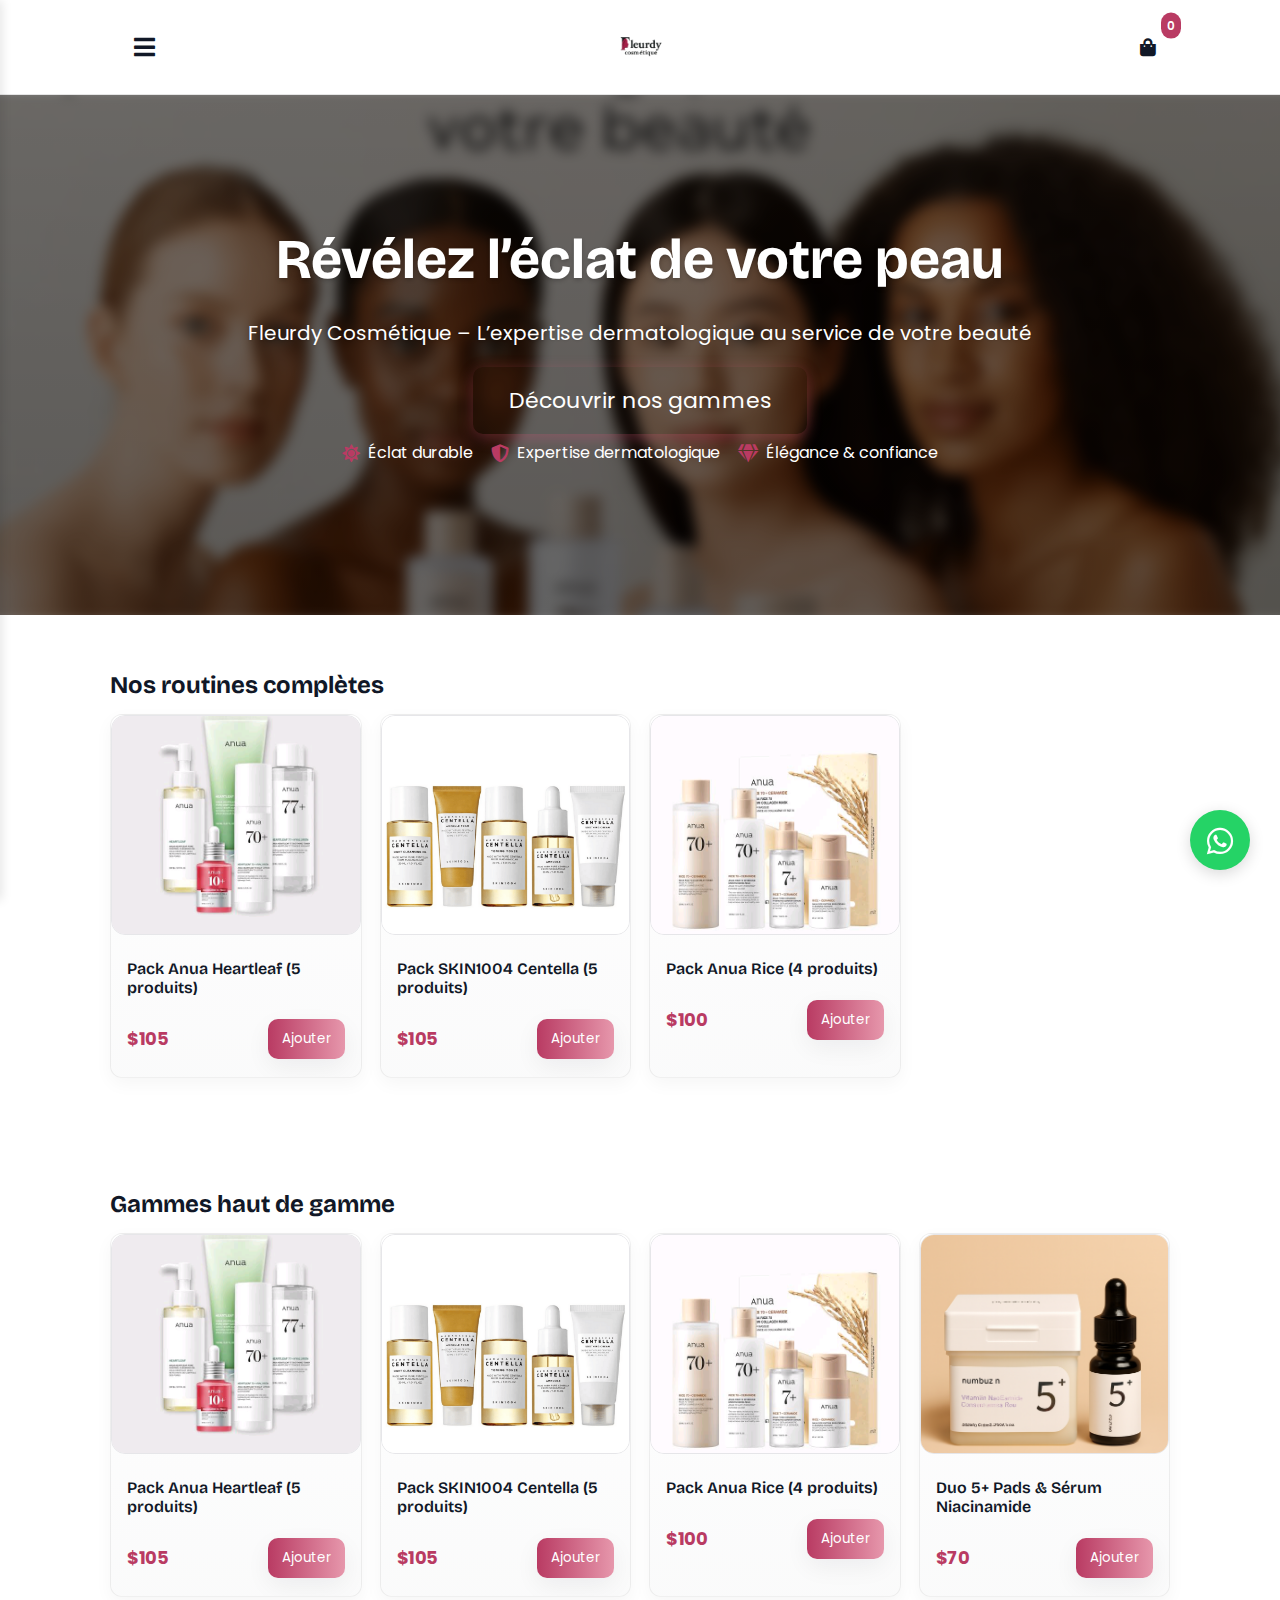
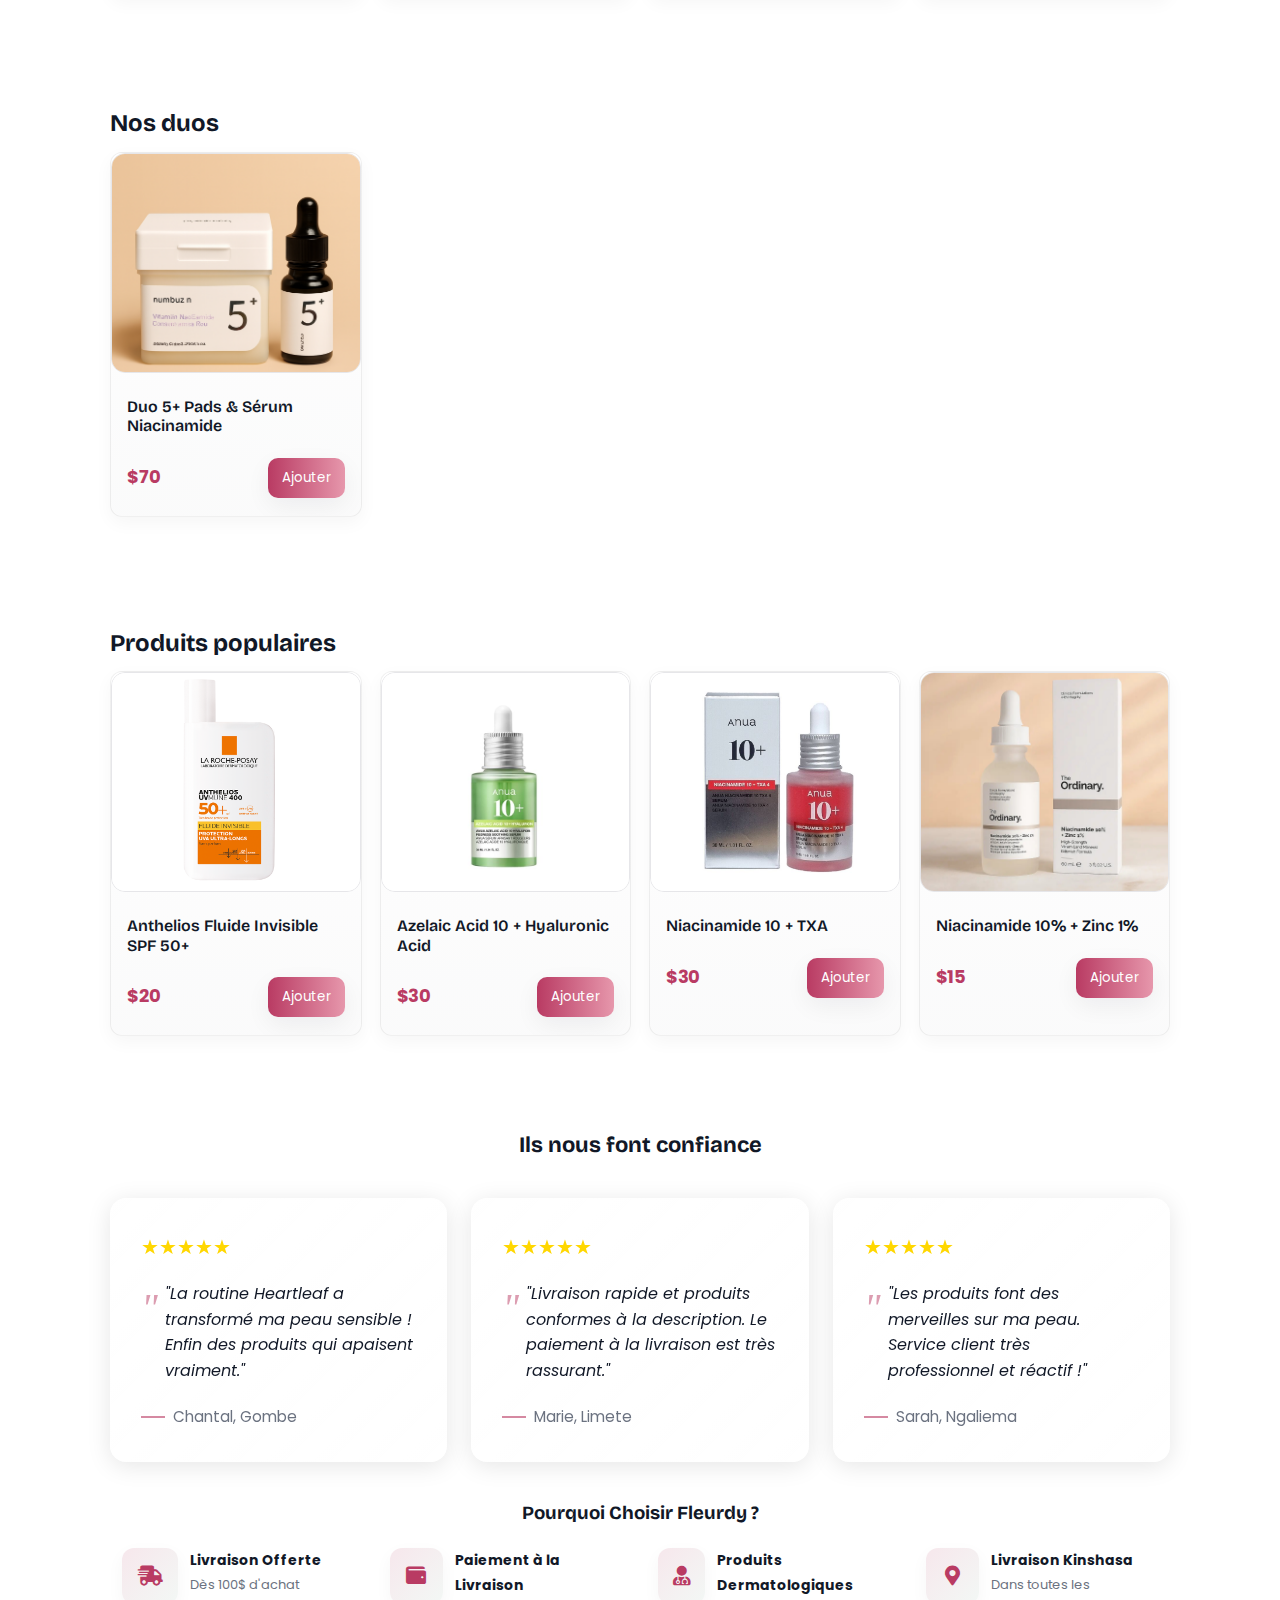
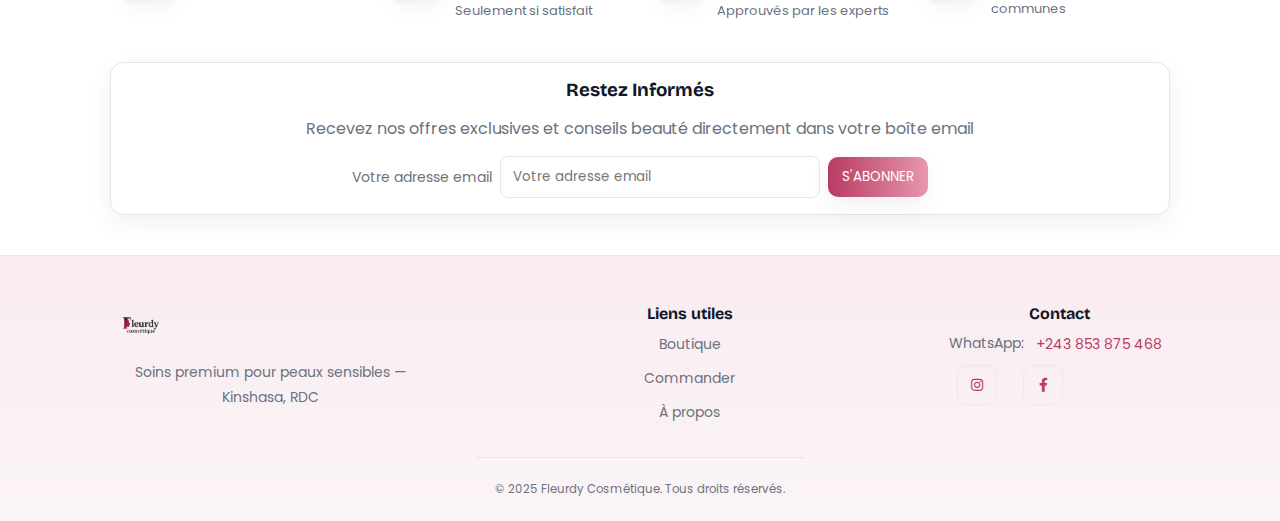
<file: index.html>
<!DOCTYPE html>
<html lang="fr">
<head>
  <meta charset="utf-8" />
  <meta name="viewport" content="width=device-width,initial-scale=1" />
  <title>Fleurdy Cosmétique — Accueil</title>
  <link rel="stylesheet" href="css/theme.css" />
  <link rel="stylesheet" href="css/base.css" />
  <link rel="stylesheet" href="css/layout.css" />
  <link rel="stylesheet" href="css/components.css" />
  <style>
    /* Styles du header et du panier */
    .header-left {
      display: flex;
      align-items: center;
    }

    .logo {
      height: 50px;
      width: auto;
      transition: transform 0.3s ease;
    }

    .site-header {
      padding: 15px 0;
      background: white;
      border-bottom: 1px solid rgba(0,0,0,0.1);
    }

    .logo:hover {
      transform: scale(1.05);
    }
    
    @media (max-width: 768px) {
      .site-header .container {
        display: grid;
        grid-template-columns: auto 1fr auto;
        align-items: center;
      }
      
      .header-left {
        justify-content: center;
        grid-column: 2;
      }
      
      .nav {
        grid-column: 3;
        justify-content: flex-end;
      }
      
      #menu-toggle {
        grid-column: 1;
        order: -1;
      }
    }

    .menu-icon {
      font-size: 24px;
      color: var(--text);
      cursor: pointer;
      padding: 12px;
      border-radius: 50%;
      transition: background-color 0.3s ease;
      margin-left: 12px;
      display: flex;
      align-items: center;
      justify-content: center;
      width: 48px;
      height: 48px;
    }

    .menu-icon:hover {
      background-color: rgba(var(--accent-rgb), 0.1);
    }

    .nav {
      display: flex;
      align-items: center;
      gap: 12px;
    }

    .cart-icon {
      font-size: 24px;
      width: 48px;
      height: 48px;
      display: flex;
      align-items: center;
      justify-content: center;
    }

    /* Styles responsives */
    @media (max-width: 768px) {
      .logo {
        height: 40px;
      }

      .menu-icon, .cart-icon {
        font-size: 22px;
        width: 44px;
        height: 44px;
        padding: 10px;
      }

      .site-header {
        padding: 12px 0;
      }

      .container {
        padding-left: 15px;
        padding-right: 15px;
      }
    }

    @media (max-width: 480px) {
      .logo {
        height: 35px;
      }

      .menu-icon, .cart-icon {
        font-size: 20px;
        width: 40px;
        height: 40px;
        padding: 8px;
      }

      .nav {
        gap: 8px;
      }
    }

    .mobile-menu {
      position: fixed;
      top: 0;
      left: -300px;
      width: 300px;
      height: 100vh;
      background: white;
      box-shadow: 2px 0 10px rgba(0,0,0,0.1);
      transition: left 0.3s ease;
      z-index: 1000;
      padding: 20px;
    }

    .mobile-menu.active {
      left: 0;
    }

    .mobile-menu .close-menu {
      position: absolute;
      top: 20px;
      right: 20px;
      font-size: 24px;
      cursor: pointer;
    }

    .mobile-menu .menu-links {
      display: flex;
      flex-direction: column;
      gap: 15px;
      margin-top: 60px;
    }

    .mobile-menu .menu-links a {
      color: var(--text);
      text-decoration: none;
      font-size: 18px;
      padding: 10px;
      border-radius: 4px;
      transition: background-color 0.3s ease;
    }

    .mobile-menu .menu-links a:hover {
      background-color: rgba(var(--accent-rgb), 0.1);
    }

    .overlay {
      position: fixed;
      top: 0;
      left: 0;
      width: 100%;
      height: 100%;
      background: rgba(0,0,0,0.5);
      display: none;
      z-index: 999;
    }

    .overlay.active {
      display: block;
    }

    .cart-icon {
      position: relative;
      font-size: 1.25rem;
      color: var(--text);
      text-decoration: none;
      padding: 8px;
      border-radius: 50%;
      transition: all 0.3s ease;
      display: flex;
      align-items: center;
      justify-content: center;
      width: 40px;
      height: 40px;
    }

    .cart-icon:hover {
      background: rgba(var(--accent-rgb), 0.1);
      transform: scale(1.1);
    }

    .cart-count {
      position: absolute;
      top: 0;
      right: 0;
      background: var(--accent);
      color: white;
      font-size: 0.75rem;
      font-weight: bold;
      padding: 2px 6px;
      border-radius: 10px;
      transform: translate(25%, -25%);
    }

    /* Animations et effets */
    .card {
      transition: all 0.3s ease !important;
      transform: translateY(0);
    }
    
    .card:hover {
      transform: translateY(-5px);
      box-shadow: 0 15px 30px rgba(0,0,0,0.1);
    }
    
    .product-card img {
      transition: transform 0.5s ease;
    }
    
    .product-card:hover img {
      transform: scale(1.05);
    }
    
    .btn-primary, .btn-secondary {
      transition: all 0.3s ease;
    }
    
    .btn-primary:hover, .btn-secondary:hover {
      transform: translateY(-2px);
      box-shadow: 0 5px 15px rgba(0,0,0,0.1);
    }
    
    @keyframes fadeIn {
      from { opacity: 0; transform: translateY(10px); }
      to { opacity: 1; transform: translateY(0); }
    }
    
    .hero, .section {
      animation: fadeIn 0.5s ease forwards;
    }
    
    .product-card {
      animation: fadeIn 0.5s ease forwards;
      animation-delay: calc(var(--card-index, 0) * 0.1s);
    }
    
    .site-footer {
      background: linear-gradient(180deg, 
        rgba(185, 59, 99, 0.05) 0%,
        rgba(185, 59, 99, 0.1) 100%);
      transition: all 0.3s ease;
    }

    .hero-copy h1 {
      font-family: 'Bricolage Grotesque', serif;
      line-height: 1.2;
      color: #ffffff;
    }
    .hero-copy p {
      font-family: 'Poppins', sans-serif;
      line-height: 1.6;
      color: white;
    }
    .hero-copy ul {
      list-style: none;
      padding: 0;
      display: flex;
      gap: 18px;
      justify-content: center;
    }
    .hero-copy ul li {
      display: flex;
      align-items: center;
      gap: 8px;
      color: white;
      font-family: 'Poppins', sans-serif;
    }
    .hero-copy ul li i {
      font-size: 18px;
      color: var(--accent);
    }
    /* Force transparent backgrounds inside hero to avoid white boxes on mobile */
    .hero, .hero .container, .hero .hero-copy, .hero .hero-copy * {
      background: transparent !important;
    }
    /* Mobile-first improvements: make hero and sections readable on small screens */
    @media (max-width: 768px) {
      .hero { padding: 28px 12px; }
      .hero .container { display: flex; flex-direction: column; align-items: center; justify-content: center; padding: 36px 12px; }
      .hero-copy { width: 100%; max-width: 520px; padding: 0 6px; text-align: center; }
      .hero-copy h1 { font-size: 2.1rem !important; line-height: 1.25 !important; margin-bottom: 1rem !important; }
      .hero-copy p { font-size: 1rem !important; margin-bottom: 1rem !important; }
      .hero-copy ul { flex-direction: column; gap: 10px; align-items: center; }
      .hero-copy ul li { font-size: 0.95rem; }
      .hero-btn { width: 100%; box-sizing: border-box; padding: 12px 16px !important; font-size: 16px !important; }
      .cards-grid { gap: 12px; }
      .cards-grid .card .product-visual img { height: 180px; }
      .container { padding-left: 16px; padding-right: 16px; }
      .header-left .logo { height: 44px; }
    }

    @media (max-width: 480px) {
      .hero .container { padding: 24px 10px; }
      .hero-copy h1 { font-size: 1.8rem !important; }
      .hero-copy p { font-size: 0.95rem !important; }
      .hero-btn { padding: 10px 12px !important; font-size: 15px !important; }
      .product-card img { height: 160px; }
      .feature .icon { width:48px; height:48px; }
      .mobile-menu { width: 260px; }
      .menu-icon, .cart-icon, .header-cart { width:40px; height:40px; }
      /* Ensure text wraps and doesn't overflow */
      h1, h2, h3, p { word-break: break-word; overflow-wrap: break-word; }
    }
  </style>
  <link rel="stylesheet" href="css/animations.css" />
  <!-- Google Fonts: Bricolage Grotesque for headings, Poppins for body -->
  <link href="https://fonts.googleapis.com/css2?family=Bricolage+Grotesque:wght@700&family=Poppins:wght@300;400;500;700&display=swap" rel="stylesheet">
</head>
<body>
  <header class="site-header">
    <div class="container">
      <i class="fas fa-bars menu-icon" id="menu-toggle"></i>
      <div class="header-left">
        <a href="index.html" class="brand">
          <img src="assets/images/logo.png" alt="Fleurdy Cosmétique" class="logo" style="height: 50px; width: auto;">
        </a>
      </div>
      <nav class="nav">
        <a href="cart.html" class="header-cart" aria-label="Panier">
          <i class="fas fa-shopping-bag"></i>
          <span class="cart-count" id="cart-count">0</span>
        </a>
      </nav>
    </div>
  </header>

  <!-- Menu mobile -->
  <div class="mobile-menu" id="mobile-menu">
    <i class="fas fa-times close-menu" id="close-menu"></i>
    <div class="menu-links">
      <a href="catalog.html">Boutique</a>
      <a href="about.html">À propos</a>
      <a href="commande.html">Commander</a>
    </div>
  </div>
  <div class="overlay" id="overlay"></div>

  <!-- Ajout de Font Awesome pour les icônes -->
  <link rel="stylesheet" href="https://cdnjs.cloudflare.com/ajax/libs/font-awesome/5.15.4/css/all.min.css">

  <!-- Hero -->
  <section class="hero">
    <div class="hero-banner" aria-hidden="true"></div>
    <div class="container" style="display:flex;align-items:center;justify-content:center;padding:60px 0;">
      <div class="hero-copy">
        <h1>Révélez l’éclat de votre peau</h1>
        <p>Fleurdy Cosmétique – L’expertise dermatologique au service de votre beauté</p>
    <a href="catalog.html" class="btn-primary hero-btn">Découvrir nos gammes</a>
        <ul>
          <li><i class="fas fa-sun"></i> Éclat durable</li>
          <li><i class="fas fa-shield-alt"></i> Expertise dermatologique</li>
          <li><i class="fas fa-gem"></i> Élégance & confiance</li>
        </ul>
      </div>
    </div>
  </section>

  <!-- Routines, Gammes premium, Duo, Produits populaires -->
  <section class="section">
    <div class="container">
      <h2>Nos routines complètes</h2>
      <div class="cards-grid" id="routines-grid"></div>
    </div>
  </section>

  <section class="section">
    <div class="container">
      <h2>Gammes haut de gamme</h2>
      <div class="cards-grid" id="expensive-grid"></div>
    </div>
  </section>

  <section class="section">
    <div class="container">
      <h2>Nos duos</h2>
      <div class="cards-grid" id="duo-grid"></div>
    </div>
  </section>

  <section class="section">
    <div class="container">
      <h2>Produits populaires</h2>
      <div class="cards-grid" id="popular-grid"></div>
    </div>
  </section>

  <!-- Trust & Features + Newsletter -->
  <section class="section site-trust">
    <div class="container">
      <h2 class="section-title">Ils nous font confiance</h2>

      <div class="testimonials">
        <div class="testimonial">
          <div class="stars">★★★★★</div>
          <blockquote>"La routine Heartleaf a transformé ma peau sensible ! Enfin des produits qui apaisent vraiment."</blockquote>
          <div class="author">Chantal, Gombe</div>
        </div>

        <div class="testimonial">
          <div class="stars">★★★★★</div>
          <blockquote>"Livraison rapide et produits conformes à la description. Le paiement à la livraison est très rassurant."</blockquote>
          <div class="author">Marie, Limete</div>
        </div>

        <div class="testimonial">
          <div class="stars">★★★★★</div>
          <blockquote>"Les produits font des merveilles sur ma peau. Service client très professionnel et réactif !"</blockquote>
          <div class="author">Sarah, Ngaliema</div>
        </div>
      </div>

      <div class="why-choose">
        <h3>Pourquoi Choisir Fleurdy ?</h3>
        <div class="features">
          <div class="feature">
            <div class="icon"><i class="fas fa-shipping-fast" aria-hidden="true"></i></div>
            <div class="text"><strong>Livraison Offerte</strong><div class="muted">Dès 100$ d'achat</div></div>
          </div>
          <div class="feature">
            <div class="icon"><i class="fas fa-wallet" aria-hidden="true"></i></div>
            <div class="text"><strong>Paiement à la Livraison</strong><div class="muted">Seulement si satisfait</div></div>
          </div>
          <div class="feature">
            <div class="icon"><i class="fas fa-user-md" aria-hidden="true"></i></div>
            <div class="text"><strong>Produits Dermatologiques</strong><div class="muted">Approuvés par les experts</div></div>
          </div>
          <div class="feature">
            <div class="icon"><i class="fas fa-map-marker-alt" aria-hidden="true"></i></div>
            <div class="text"><strong>Livraison Kinshasa</strong><div class="muted">Dans toutes les communes</div></div>
          </div>
        </div>
      </div>

      <div class="newsletter card">
        <h3>Restez Informés</h3>
        <p>Recevez nos offres exclusives et conseils beauté directement dans votre boîte email</p>
        <form id="newsletter-form" class="newsletter-form">
          <label for="newsletter-email" class="visually-hidden">Votre adresse email</label>
          <input id="newsletter-email" name="email" type="email" placeholder="Votre adresse email" required>
          <button type="submit" class="btn-primary">S'ABONNER</button>
        </form>
        <div id="newsletter-result" class="muted" aria-live="polite"></div>
      </div>
    </div>
  </section>

  <footer class="site-footer">
    <div class="container footer-inner">
      <div class="footer-brand">
        <a href="index.html"><img src="assets/images/logo.png" alt="Fleurdy Cosmétique" class="footer-logo"></a>
        <p class="footer-desc">Soins premium pour peaux sensibles — Kinshasa, RDC</p>
      </div>

      <div class="footer-links">
        <h4>Liens utiles</h4>
        <ul>
          <li><a href="catalog.html">Boutique</a></li>
          <li><a href="commande.html">Commander</a></li>
          <li><a href="about.html">À propos</a></li>
        </ul>
      </div>

      <div class="footer-contact">
        <h4>Contact</h4>
        <p>WhatsApp: <a href="https://wa.me/243853875468" target="_blank">+243 853 875 468</a></p>
        <div class="social">
          <a href="https://www.instagram.com/fleurdy_cosmetique?igsh=ZG5wbGp3djFvaWQ4" target="_blank" aria-label="Instagram" class="social-icon"><i class="fab fa-instagram"></i></a>
          <a href="https://www.facebook.com/profile.php?id=61583227495978" target="_blank" aria-label="Facebook" class="social-icon"><i class="fab fa-facebook-f"></i></a>
        </div>
      </div>
    </div>
      <div class="footer-bottom">
        <div class="container">
          <small>© 2025 Fleurdy Cosmétique. Tous droits réservés.</small>
        </div>
      </div>
    </div>
  </footer>

  <!-- WhatsApp Floating Button -->
  <a href="https://wa.me/243853875468" class="whatsapp-float" target="_blank">
    <i class="fab fa-whatsapp"></i>
  </a>

  <!-- Scripts -->
  <script src="js/data.products.js"></script>
  <script src="js/utils.js"></script>
  <script src="js/cart.js"></script>
  <script src="js/render.js"></script>
  <script src="js/animations.js"></script>
  <script src="js/mobile-effects.js"></script>
  <script src="js/home.page.js"></script>
  <script>
    // Menu mobile functionality
    const menuToggle = document.getElementById('menu-toggle');
    const mobileMenu = document.getElementById('mobile-menu');
    const closeMenu = document.getElementById('close-menu');
    const overlay = document.getElementById('overlay');

    function openMenu() {
      mobileMenu.classList.add('active');
      overlay.classList.add('active');
      document.body.style.overflow = 'hidden';
    }

    function closeMenuFn() {
      mobileMenu.classList.remove('active');
      overlay.classList.remove('active');
      document.body.style.overflow = '';
    }

    menuToggle.addEventListener('click', openMenu);
    closeMenu.addEventListener('click', closeMenuFn);
    overlay.addEventListener('click', closeMenuFn);
  </script>
</body>
</html>
</file>
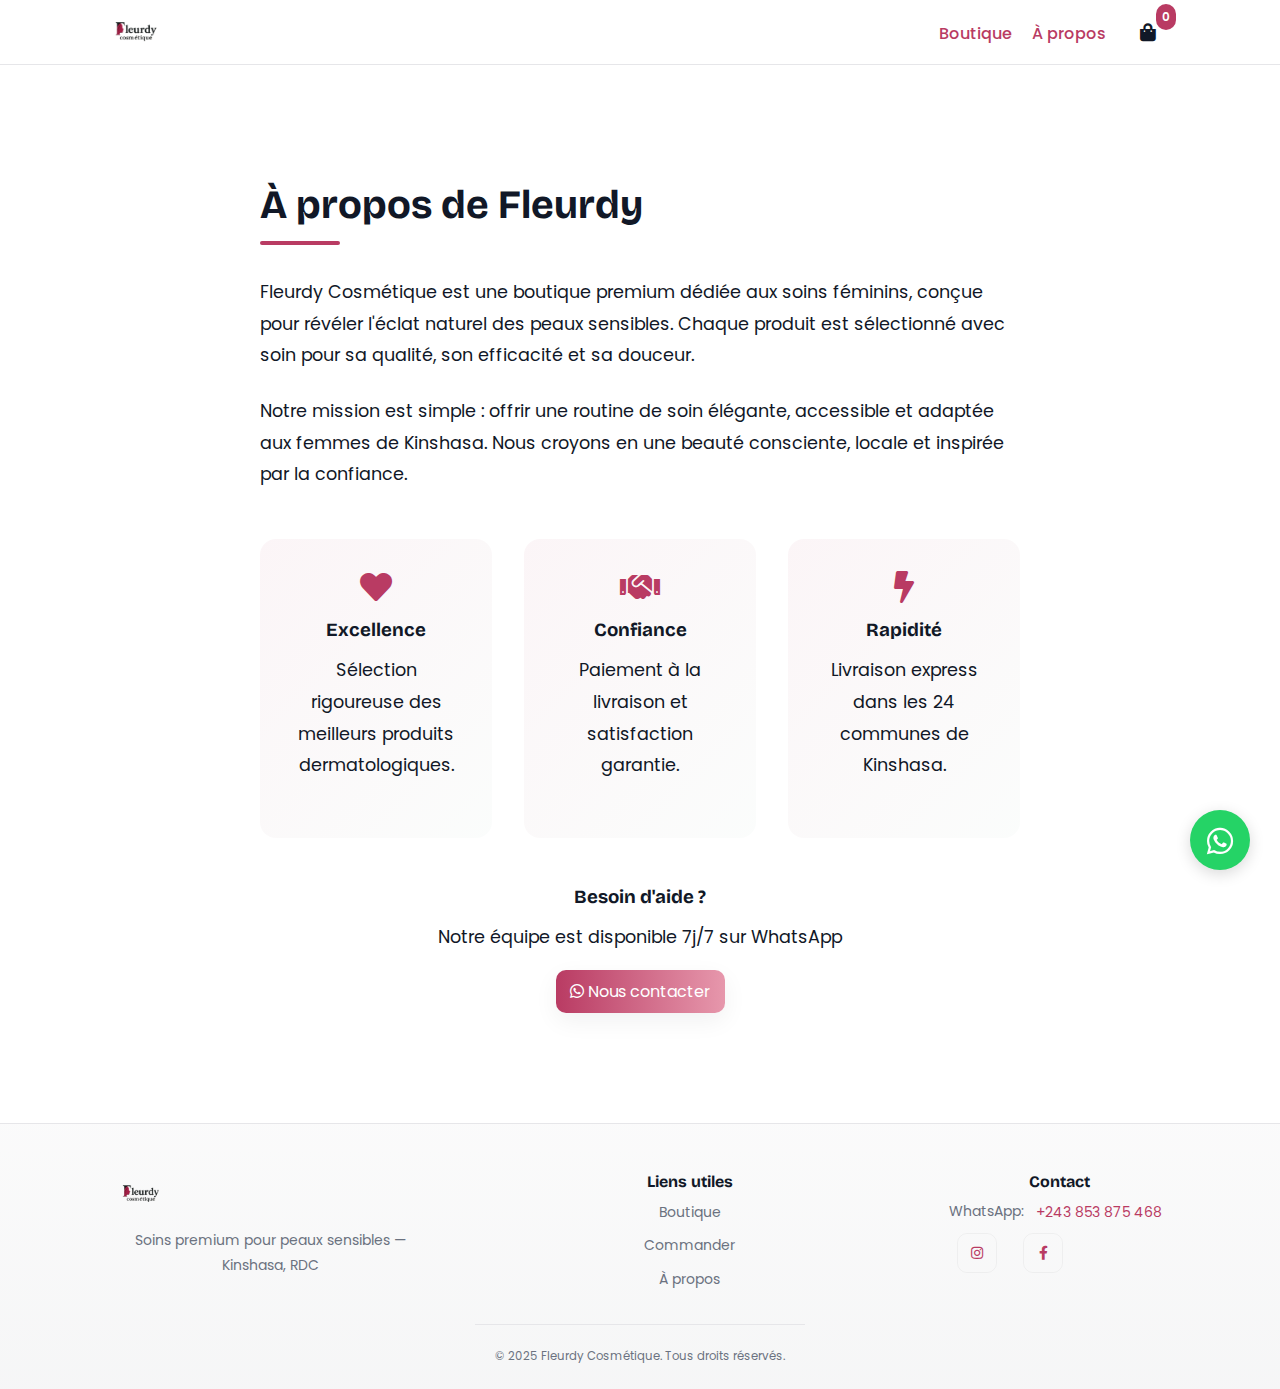
<file: about.html>
<!DOCTYPE html>
<html lang="fr">
<head>
  <meta charset="utf-8" />
  <meta name="viewport" content="width=device-width,initial-scale=1" />
  <title>À propos — Fleurdy Cosmétique</title>
  <link rel="stylesheet" href="css/theme.css" />
  <link rel="stylesheet" href="css/base.css" />
  <link rel="stylesheet" href="css/layout.css" />
  <link rel="stylesheet" href="css/components.css" />
  <link href="https://fonts.googleapis.com/css2?family=Bricolage+Grotesque:wght@700&family=Poppins:wght@300;400;500;700&display=swap" rel="stylesheet">
  <link rel="stylesheet" href="https://cdnjs.cloudflare.com/ajax/libs/font-awesome/5.15.4/css/all.min.css">
</head>
<body>
  <header class="site-header">
    <div class="container">
      <div class="header-left">
        <a href="index.html" class="brand">
          <img src="assets/images/logo.png" alt="Fleurdy Cosmétique" class="logo" style="height: 50px; width: auto;">
        </a>
      </div>
      <nav class="nav">
        <a href="catalog.html">Boutique</a>
        <a href="about.html">À propos</a>
        <a href="cart.html" class="header-cart" aria-label="Panier">
          <i class="fas fa-shopping-bag"></i>
          <span class="cart-count" id="cart-count">0</span>
        </a>
      </nav>
    </div>
  </header>

  <main class="section">
    <div class="container">
      <div class="about-section">
        <h1>À propos de Fleurdy</h1>
        <p>Fleurdy Cosmétique est une boutique premium dédiée aux soins féminins, conçue pour révéler l'éclat naturel des peaux sensibles. Chaque produit est sélectionné avec soin pour sa qualité, son efficacité et sa douceur.</p>
        <p>Notre mission est simple : offrir une routine de soin élégante, accessible et adaptée aux femmes de Kinshasa. Nous croyons en une beauté consciente, locale et inspirée par la confiance.</p>
        
        <div class="about-values">
          <div class="value-card">
            <i class="fas fa-heart"></i>
            <h3>Excellence</h3>
            <p>Sélection rigoureuse des meilleurs produits dermatologiques.</p>
          </div>
          
          <div class="value-card">
            <i class="fas fa-handshake"></i>
            <h3>Confiance</h3>
            <p>Paiement à la livraison et satisfaction garantie.</p>
          </div>
          
          <div class="value-card">
            <i class="fas fa-bolt"></i>
            <h3>Rapidité</h3>
            <p>Livraison express dans les 24 communes de Kinshasa.</p>
          </div>
        </div>
        
        <div class="about-contact" style="text-align: center; margin-top: 3rem;">
          <h3>Besoin d'aide ?</h3>
          <p>Notre équipe est disponible 7j/7 sur WhatsApp</p>
          <a href="https://wa.me/243853875468" class="btn-primary" style="margin-top: 1rem;">
            <i class="fab fa-whatsapp"></i> Nous contacter
          </a>
        </div>
      </div>
    </div>
  </main>

  <footer class="site-footer">
    <div class="container footer-inner">
      <div class="footer-brand">
        <a href="index.html"><img src="assets/images/logo.png" alt="Fleurdy Cosmétique" class="footer-logo"></a>
        <p class="footer-desc">Soins premium pour peaux sensibles — Kinshasa, RDC</p>
      </div>

      <div class="footer-links">
        <h4>Liens utiles</h4>
        <ul>
          <li><a href="catalog.html">Boutique</a></li>
          <li><a href="commande.html">Commander</a></li>
          <li><a href="about.html">À propos</a></li>
        </ul>
      </div>

      <div class="footer-contact">
        <h4>Contact</h4>
        <p>WhatsApp: <a href="https://wa.me/243853875468" target="_blank">+243 853 875 468</a></p>
        <div class="social">
          <a href="https://www.instagram.com/fleurdy_cosmetique?igsh=ZG5wbGp3djFvaWQ4" target="_blank" aria-label="Instagram" class="social-icon"><i class="fab fa-instagram"></i></a>
          <a href="https://www.facebook.com/profile.php?id=61583227495978" target="_blank" aria-label="Facebook" class="social-icon"><i class="fab fa-facebook-f"></i></a>
        </div>
      </div>
    </div>
    <div class="footer-bottom">
      <div class="container">
        <small>© 2025 Fleurdy Cosmétique. Tous droits réservés.</small>
      </div>
    </div>
  </footer>

  <!-- WhatsApp Floating Button -->
  <a href="https://wa.me/243853875468" class="whatsapp-float" target="_blank">
    <i class="fab fa-whatsapp"></i>
  </a>

  <script src="js/data.products.js"></script>
  <script src="js/utils.js"></script>
  <script src="js/cart.js"></script>
  <script src="js/render.js"></script>
</body>
</html>
</file>
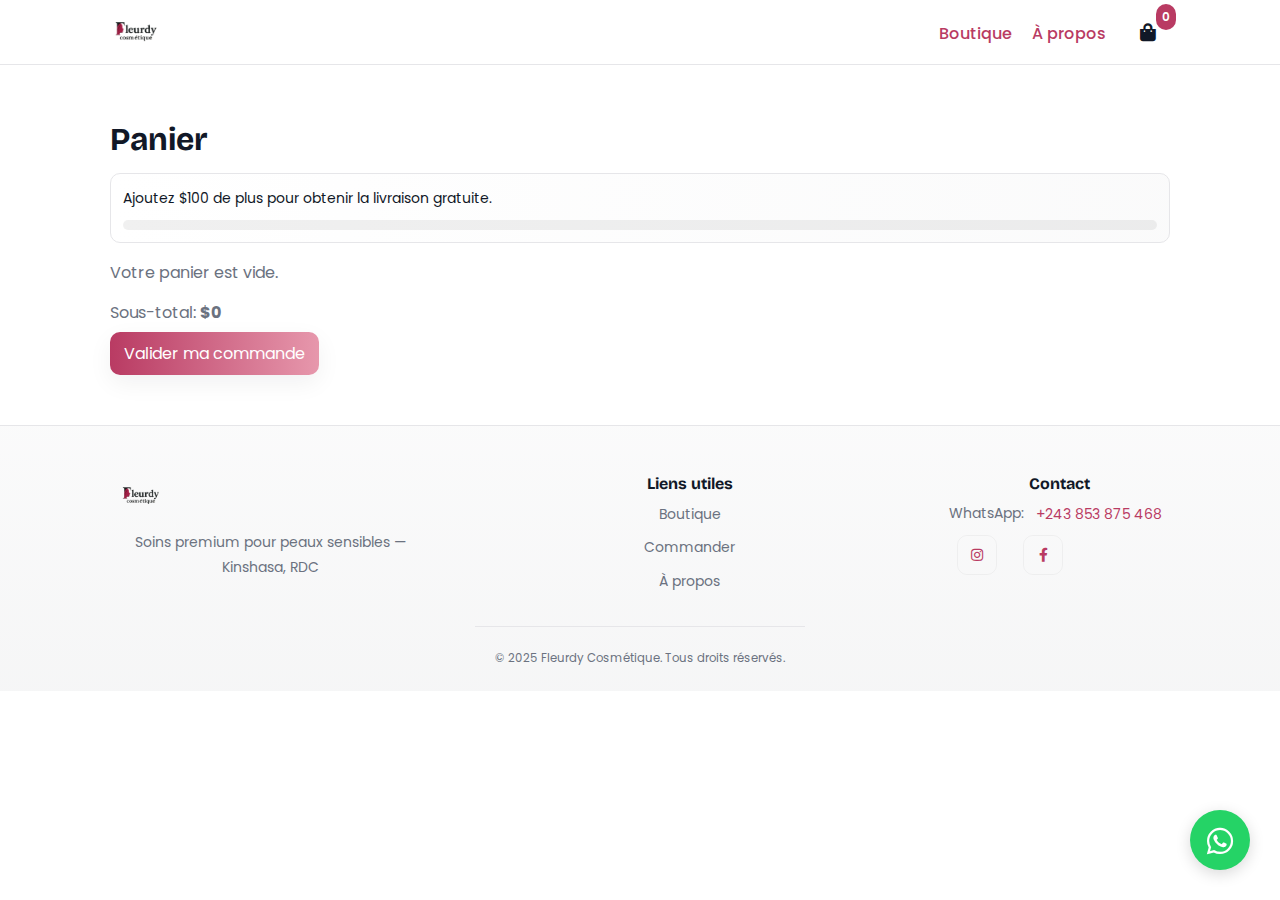
<file: cart.html>
<!DOCTYPE html>
<html lang="fr">
<head>
  <meta charset="utf-8" />
  <meta name="viewport" content="width=device-width,initial-scale=1" />
  <title>Panier — Fleurdy Cosmétique</title>
  <link rel="stylesheet" href="css/base.css" />
  <link rel="stylesheet" href="css/layout.css" />
  <link rel="stylesheet" href="css/components.css" />
  <link href="https://fonts.googleapis.com/css2?family=Bricolage+Grotesque:wght@700&family=Poppins:wght@300;400;500;700&display=swap" rel="stylesheet">
  <link rel="stylesheet" href="css/theme.css" />
  <style>
    /* Hide About link in header on mobile for cart page only */
    @media (max-width: 768px) {
      .site-header .nav a[href="about.html"] { display: none; }
    }
  </style>
</head>
<body>
  <header class="site-header">
    <div class="container">
      <div class="header-left">
        <a href="index.html" class="brand">
          <img src="assets/images/logo.png" alt="Fleurdy Cosmétique" class="logo" style="height: 50px; width: auto;">
        </a>
      </div>
      <nav class="nav">
        <a href="catalog.html">Boutique</a>
        <a href="about.html">À propos</a>
        <a href="cart.html" class="header-cart" aria-label="Panier">
          <i class="fas fa-shopping-bag"></i>
          <span class="cart-count" id="cart-count">0</span>
        </a>
      </nav>
    </div>
  </header>
  <link rel="stylesheet" href="https://cdnjs.cloudflare.com/ajax/libs/font-awesome/5.15.4/css/all.min.css">

  <main class="section">
    <div class="container">
  <h1>Panier</h1>
  <!-- Free shipping progress (rendered by js when `#free-shipping` exists) -->
  <div id="free-shipping"></div>
  <div id="cart-list"></div>
      <div class="cart-summary">
        <p>Sous-total: <strong id="subtotal">$0</strong></p>
        <a class="btn-primary" href="commande.html">Valider ma commande</a>
      </div>
    </div>
  </main>
<footer class="site-footer">
  <div class="container footer-inner">
    <div class="footer-brand">
      <a href="index.html"><img src="assets/images/logo.png" alt="Fleurdy Cosmétique" class="footer-logo"></a>
      <p class="footer-desc">Soins premium pour peaux sensibles — Kinshasa, RDC</p>
    </div>

    <div class="footer-links">
      <h4>Liens utiles</h4>
      <ul>
        <li><a href="catalog.html">Boutique</a></li>
        <li><a href="commande.html">Commander</a></li>
        <li><a href="about.html">À propos</a></li>
      </ul>
    </div>

    <div class="footer-contact">
      <h4>Contact</h4>
      <p>WhatsApp: <a href="https://wa.me/243853875468" target="_blank">+243 853 875 468</a></p>
      <div class="social">
        <a href="https://www.instagram.com/fleurdy_cosmetique?igsh=ZG5wbGp3djFvaWQ4" target="_blank" aria-label="Instagram" class="social-icon"><i class="fab fa-instagram"></i></a>
        <a href="https://www.facebook.com/profile.php?id=61583227495978" target="_blank" aria-label="Facebook" class="social-icon"><i class="fab fa-facebook-f"></i></a>
      </div>
    </div>
  </div>
  <div class="footer-bottom">
    <div class="container">
      <small>© 2025 Fleurdy Cosmétique. Tous droits réservés.</small>
    </div>
  </div>
</footer>

  <!-- WhatsApp Floating Button -->
  <a href="https://wa.me/243853875468" class="whatsapp-float" target="_blank">
    <i class="fab fa-whatsapp"></i>
  </a>

 <script src="js/utils.js"></script>
<script src="js/data.products.js"></script>
<script src="js/cart.js"></script>
<script src="js/render.js"></script>

</body>
</html>
</file>
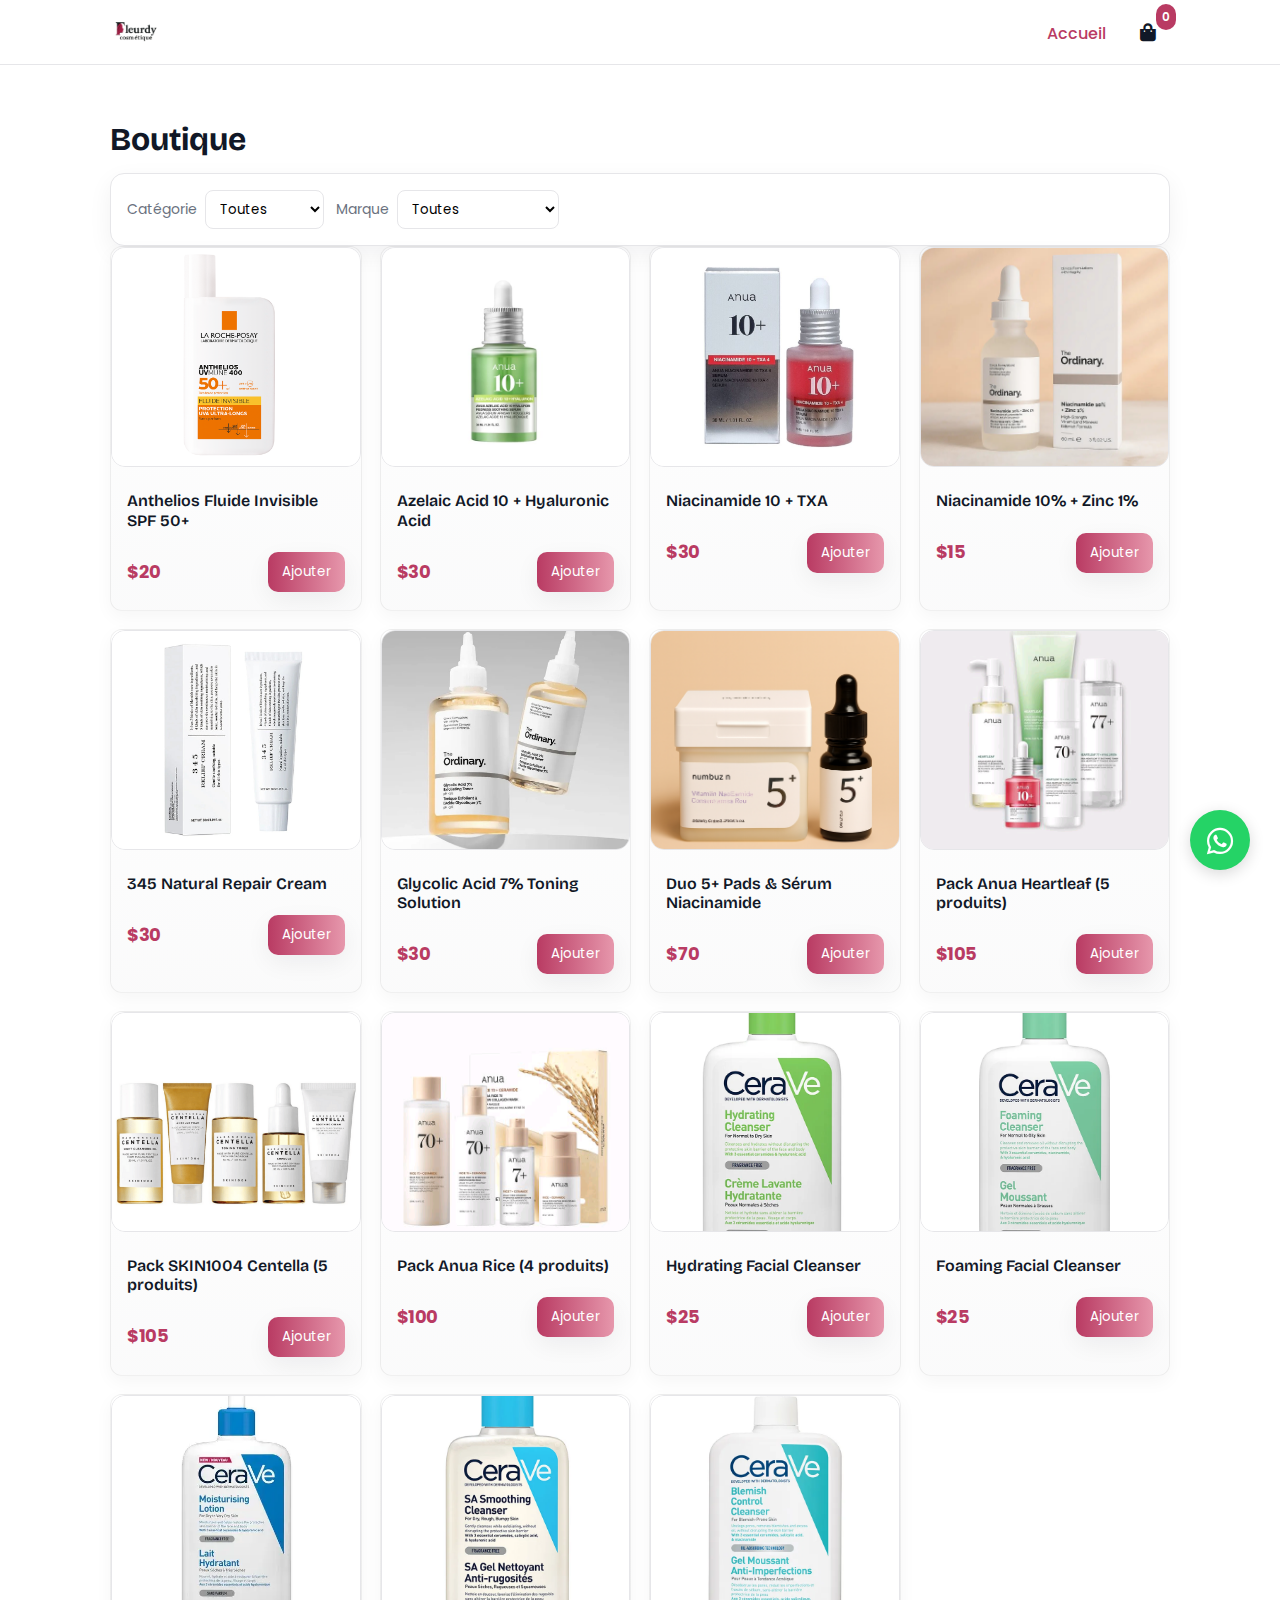
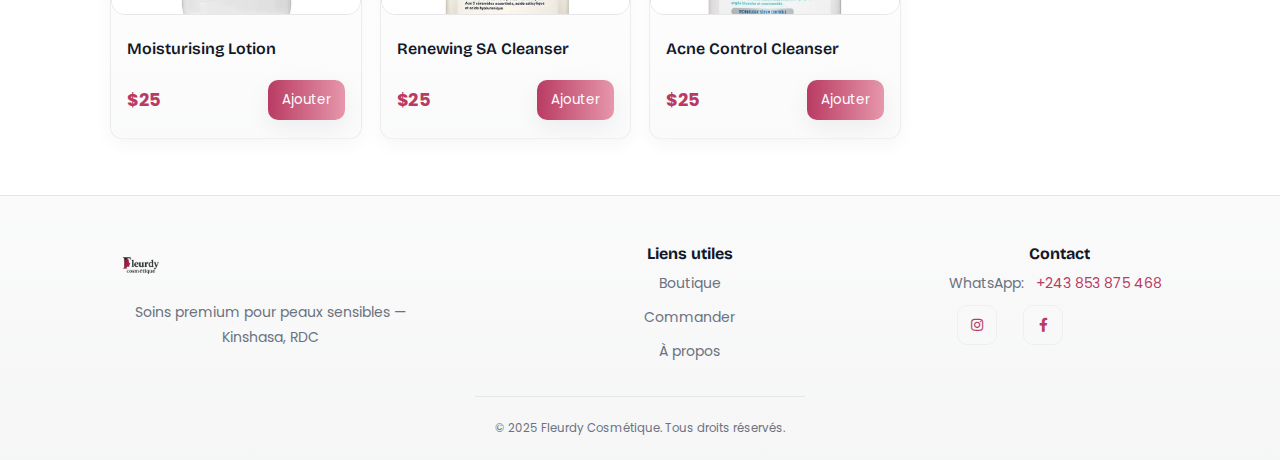
<file: catalog.html>
<!DOCTYPE html>
<html lang="fr">
<head>
  <meta charset="utf-8" />
  <meta name="viewport" content="width=device-width,initial-scale=1" />
  <title>Boutique — Fleurdy Cosmétique</title>
  <link rel="stylesheet" href="css/theme.css" />
  <link rel="stylesheet" href="css/base.css" />
  <link rel="stylesheet" href="css/layout.css" />
  <link rel="stylesheet" href="css/components.css" />
  <link href="https://fonts.googleapis.com/css2?family=Bricolage+Grotesque:wght@700&family=Poppins:wght@300;400;500;700&display=swap" rel="stylesheet">
  <link rel="stylesheet" href="https://cdnjs.cloudflare.com/ajax/libs/font-awesome/5.15.4/css/all.min.css">
</head>
<body>
  <header class="site-header">
    <div class="container">
      <div class="header-left">
        <a href="index.html" class="brand">
          <img src="assets/images/logo.png" alt="Fleurdy Cosmétique" class="logo" style="height: 50px; width: auto;">
        </a>
      </div>
      <nav class="nav">
        <a href="index.html" class="btn btn-link" aria-label="Accueil">Accueil</a>
        <a href="cart.html" class="header-cart" aria-label="Panier">
          <i class="fas fa-shopping-bag"></i>
          <span class="cart-count" id="cart-count">0</span>
        </a>
      </nav>
    </div>
  </header>

  <section class="section">
    <div class="container">
      <h1>Boutique</h1>
      <div class="card" style="display:flex;gap:12px;align-items:center;flex-wrap:wrap">
        <label>Catégorie
          <select id="filter-category">
            <option value="">Toutes</option>
            <option value="serum">Sérums</option>
            <option value="cleanser">Nettoyants</option>
            <option value="toner">Toniques</option>
            <option value="cream">Crèmes</option>
            <option value="sunscreen">Solaires</option>
            <option value="pack">Packs</option>
            <option value="duo">Duos</option>
          </select>
        </label>
        <label>Marque
          <select id="filter-brand">
            <option value="">Toutes</option>
            <option value="La Roche-Posay">La Roche-Posay</option>
            <option value="Anua">Anua</option>
            <option value="SKIN1004">SKIN1004</option>
            <option value="The Ordinary">The Ordinary</option>
            <option value="numbuz:n">numbuz:n</option>
            <option value="Dr. Althea Pro Lab">Dr. Althea Pro Lab</option>
            <option value="CeraVe">CeraVe</option>
          </select>
        </label>
      </div>
      <div class="cards-grid" id="catalog-grid"></div>
    </div>
  </section>

  <footer class="site-footer">
    <div class="container footer-inner">
      <div class="footer-brand">
        <a href="index.html"><img src="assets/images/logo.png" alt="Fleurdy Cosmétique" class="footer-logo"></a>
        <p class="footer-desc">Soins premium pour peaux sensibles — Kinshasa, RDC</p>
      </div>

      <div class="footer-links">
        <h4>Liens utiles</h4>
        <ul>
          <li><a href="catalog.html">Boutique</a></li>
          <li><a href="commande.html">Commander</a></li>
          <li><a href="about.html">À propos</a></li>
        </ul>
      </div>

      <div class="footer-contact">
        <h4>Contact</h4>
        <p>WhatsApp: <a href="https://wa.me/243853875468" target="_blank">+243 853 875 468</a></p>
        <div class="social">
          <a href="https://www.instagram.com/fleurdy_cosmetique?igsh=ZG5wbGp3djFvaWQ4" target="_blank" aria-label="Instagram" class="social-icon"><i class="fab fa-instagram"></i></a>
          <a href="https://www.facebook.com/profile.php?id=61583227495978" target="_blank" aria-label="Facebook" class="social-icon"><i class="fab fa-facebook-f"></i></a>
        </div>
      </div>
    </div>
    <div class="footer-bottom">
      <div class="container">
        <small>© 2025 Fleurdy Cosmétique. Tous droits réservés.</small>
      </div>
    </div>
  </footer>

  <!-- WhatsApp Floating Button -->
  <a href="https://wa.me/243853875468" class="whatsapp-float" target="_blank">
    <i class="fab fa-whatsapp"></i>
  </a>

<script src="js/data.products.js"></script>
<script src="js/utils.js"></script>
<script src="js/cart.js"></script>
<script src="js/render.js"></script>
<script src="js/catalog.page.js"></script>

</body>
</html>
</file>
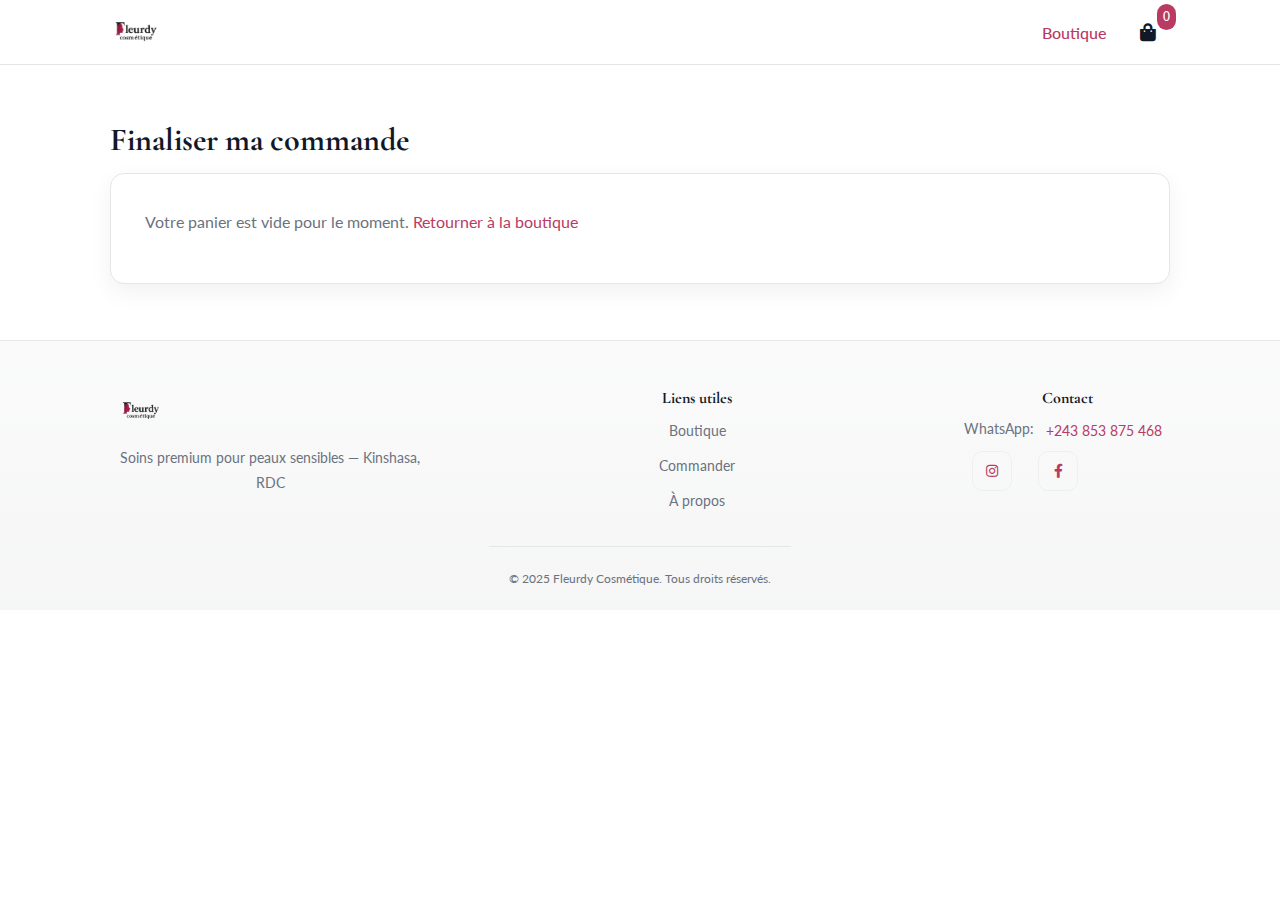
<file: checkout.html>
<!DOCTYPE html>
<html lang="fr">
<head>
  <meta charset="utf-8" />
  <meta name="viewport" content="width=device-width,initial-scale=1" />
  <title>Commande — Fleurdy Cosmétique</title>
  <link rel="stylesheet" href="css/theme.css" />
  <link rel="stylesheet" href="css/base.css" />
  <link rel="stylesheet" href="css/layout.css" />
  <link rel="stylesheet" href="css/components.css" />
  <link rel="stylesheet" href="https://cdnjs.cloudflare.com/ajax/libs/font-awesome/5.15.4/css/all.min.css">
</head>
<body>
  <header class="site-header">
    <div class="container">
      <div class="header-left">
        <a href="index.html" class="brand">
          <img src="assets/images/logo.png" alt="Fleurdy Cosmétique" class="logo" style="height: 50px; width: auto;">
        </a>
      </div>
      <nav class="nav">
        <a href="catalog.html">Boutique</a>
        <a href="cart.html" class="header-cart" aria-label="Panier">
          <i class="fas fa-shopping-bag"></i>
          <span class="cart-count" id="cart-count">0</span>
        </a>
      </nav>
    </div>
  </header>

  <main class="section">
    <div class="container">
      <h1>Finaliser ma commande</h1>

      <!-- Récapitulatif panier -->
      <div id="checkout-summary" class="card">
        <h2>Résumé de la commande</h2>
        <p>Sous-total: <strong id="co-subtotal">$0</strong></p>
        <p>Livraison: <strong id="co-delivery">$0</strong></p>
        <p>Total: <strong id="co-total">$0</strong></p>
        <textarea id="cart-summary" name="cart_summary" rows="4" style="display:none"></textarea>
      </div>

      <!-- Formulaire -->
      <form id="checkout-form" class="card" action="#" method="POST">
        <h2>Informations personnelles</h2>
        <label>Nom complet
          <input type="text" name="name" required>
        </label>
        <label>Téléphone (WhatsApp)
          <input type="tel" name="phone" required>
        </label>
        <label>Adresse de livraison
          <input type="text" name="address" required>
        </label>
        <label>Commune
          <select id="commune" name="commune" required>
            <option value="">Sélectionner</option>
            <option>Gombe</option>
            <option>Ngaliema</option>
            <option>Kintambo</option>
            <option>Limete</option>
            <!-- Ajoutez d'autres communes ici -->
          </select>
        </label>

        <h2>Paiement</h2>
        <p>Paiement à la livraison (Cash / Mobile Money).</p>

        <button type="submit" class="btn-primary">Confirmer ma commande</button>
      </form>
    </div>
  </main>

  <footer class="site-footer">
    <div class="container footer-inner">
      <div class="footer-brand">
        <a href="index.html"><img src="assets/images/logo.png" alt="Fleurdy Cosmétique" class="footer-logo"></a>
        <p class="footer-desc">Soins premium pour peaux sensibles — Kinshasa, RDC</p>
      </div>

      <div class="footer-links">
        <h4>Liens utiles</h4>
        <ul>
          <li><a href="catalog.html">Boutique</a></li>
          <li><a href="commande.html">Commander</a></li>
          <li><a href="about.html">À propos</a></li>
        </ul>
      </div>

      <div class="footer-contact">
        <h4>Contact</h4>
        <p>WhatsApp: <a href="https://wa.me/243853875468" target="_blank">+243 853 875 468</a></p>
        <div class="social">
          <a href="https://www.instagram.com/fleurdy_cosmetique?igsh=ZG5wbGp3djFvaWQ4" target="_blank" aria-label="Instagram" class="social-icon"><i class="fab fa-instagram"></i></a>
          <a href="https://www.facebook.com/profile.php?id=61583227495978" target="_blank" aria-label="Facebook" class="social-icon"><i class="fab fa-facebook-f"></i></a>
        </div>
      </div>
    </div>
    <div class="footer-bottom">
      <div class="container">
        <small>© 2025 Fleurdy Cosmétique. Tous droits réservés.</small>
      </div>
    </div>
  </footer>

  <!-- Scripts -->
  <script src="js/data.products.js"></script>
  <script src="js/utils.js"></script>
  <script src="js/cart.js"></script>
  <script src="js/render.js"></script>
  <script src="js/checkout.page.js"></script>
</body>
</html>
</file>
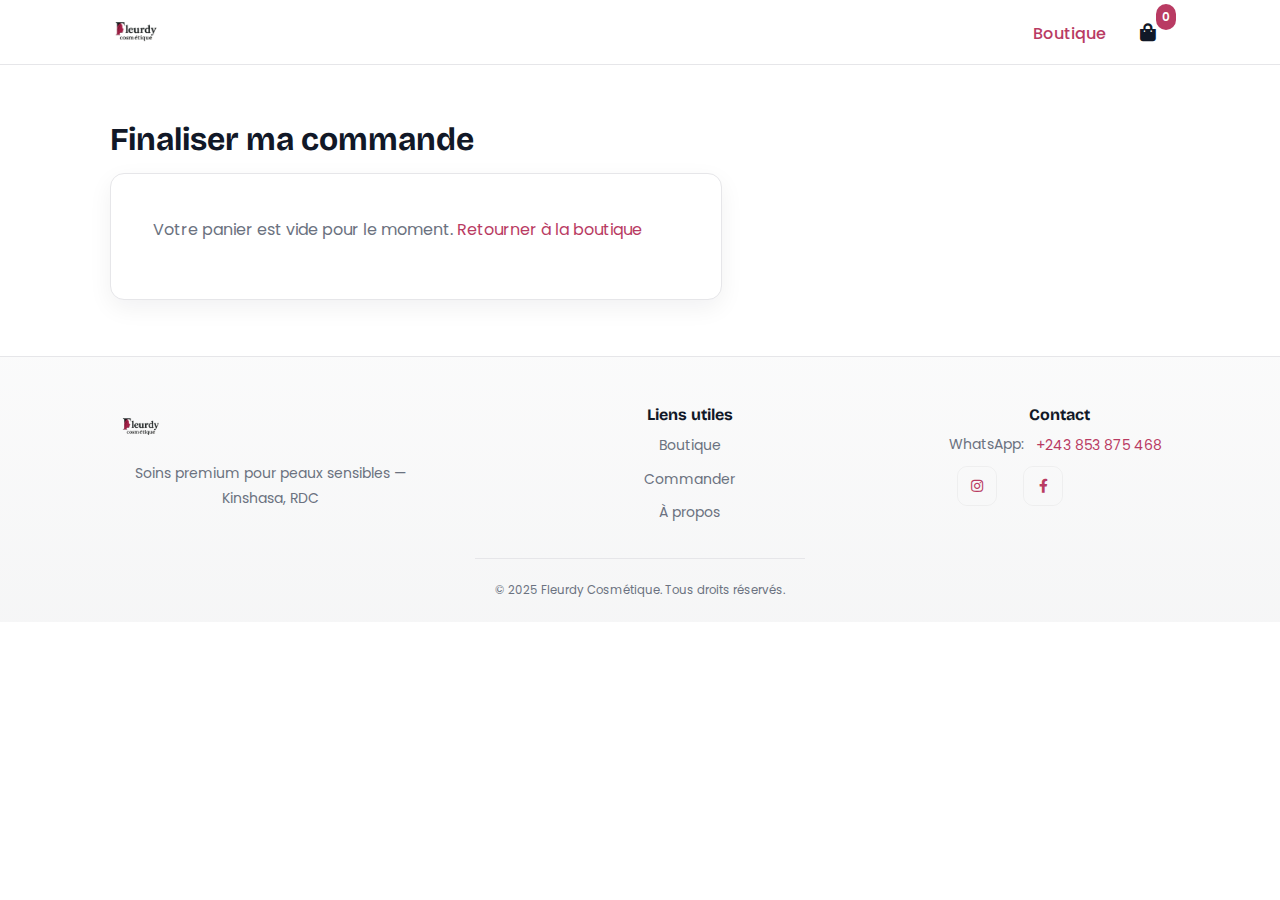
<file: commande.html>
<!DOCTYPE html>
<html lang="fr">
<head>
  <meta charset="utf-8" />
  <meta name="viewport" content="width=device-width,initial-scale=1" />
  <title>Commande — Fleurdy Cosmétique</title>
  <link rel="stylesheet" href="css/theme.css" />
  <link rel="stylesheet" href="css/base.css" />
  <link rel="stylesheet" href="css/layout.css" />
  <link rel="stylesheet" href="css/components.css" />
  <link href="https://fonts.googleapis.com/css2?family=Bricolage+Grotesque:wght@700&family=Poppins:wght@300;400;500;700&display=swap" rel="stylesheet">
  <link rel="stylesheet" href="https://cdnjs.cloudflare.com/ajax/libs/font-awesome/5.15.4/css/all.min.css">
</head>
<body>
  <header class="site-header">
    <div class="container">
      <div class="header-left">
        <a href="index.html" class="brand">
          <img src="assets/images/logo.png" alt="Fleurdy Cosmétique" class="logo" style="height: 50px; width: auto;">
        </a>
      </div>
      <nav class="nav">
        <a href="catalog.html" class="btn btn-link" aria-label="Boutique">Boutique</a>
        <a href="cart.html" class="header-cart" aria-label="Panier">
          <i class="fas fa-shopping-bag"></i>
          <span class="cart-count" id="cart-count">0</span>
        </a>
      </nav>
    </div>
  </header>
  <main class="section">
    <div class="container">
      <h1>Finaliser ma commande</h1>

      <div class="checkout-layout">
        <!-- Récapitulatif panier -->
        <div id="checkout-summary" class="card">
          <h2>Résumé de votre commande</h2>
          <div id="checkout-items"></div>
          <div class="checkout-totals">
            <p>Sous-total: <strong id="co-subtotal">0 $</strong></p>
            <p>Livraison: <strong id="co-delivery">0 $</strong></p>
            <p class="total">Total: <strong id="co-total">0 $</strong></p>
          </div>
        </div>

  <!-- Formulaire -->
  <form id="checkout-form" class="card checkout-form" action="https://formspree.io/f/xnnolvye" method="POST">
          <input type="hidden" name="_subject" value="Nouvelle commande Fleurdy Cosmétique">
          <input type="hidden" name="_next" value="merci.html">
          <input type="text" name="_honey" style="display: none;">
          <input type="hidden" name="_template" value="table">
          <h2>Informations de livraison</h2>
          
          <div class="form-group">
            <label for="name">Nom complet*</label>
            <input type="text" id="name" name="name" required>
          </div>

          <div class="form-group">
            <label for="phone">Numéro WhatsApp*</label>
            <input type="tel" id="phone" name="phone" required>
          </div>

          <div class="form-group">
            <label for="delivery-date">Date de livraison souhaitée*</label>
            <input type="date" id="delivery-date" name="delivery_date" required>
            <input type="hidden" id="delivery-date-short" name="delivery_date_short">
            <div id="delivery-date-display" class="date-display" aria-hidden="true"></div>
          </div>

          <div class="form-group">
            <label for="delivery-time">Heure de livraison souhaitée*</label>
            <input type="time" id="delivery-time" name="delivery_time" required inputmode="numeric" step="60" placeholder="14:30">
            <small class="muted">Utilisez le format 24h (ex. 14:30)</small>
          </div>

          <div class="form-group">
            <label for="address">Adresse complète*</label>
            <input type="text" id="address" name="address" required>
          </div>

          <div class="form-group">
            <label for="commune">Commune*</label>
            <select id="commune" name="commune" required>
              <option value="">Sélectionner une commune</option>
              <option value="Gombe">Gombe</option>
              <option value="Lingwala">Lingwala</option>
              <option value="Barumbu">Barumbu</option>
              <option value="Kinshasa">Kinshasa</option>
              <option value="Kintambo">Kintambo</option>
              <option value="Ngaliema">Ngaliema</option>
              <option value="Mont-Ngafula">Mont-Ngafula</option>
              <option value="Selembao">Selembao</option>
              <option value="Bandalungwa">Bandalungwa</option>
              <option value="Kasa-Vubu">Kasa-Vubu</option>
              <option value="Kalamu">Kalamu</option>
              <option value="Lemba">Lemba</option>
              <option value="Limete">Limete</option>
              <option value="Matete">Matete</option>
              <option value="Ngiri-Ngiri">Ngiri-Ngiri</option>
              <option value="Makala">Makala</option>
              <option value="Bumbu">Bumbu</option>
              <option value="Ngaba">Ngaba</option>
              <option value="Kisenso">Kisenso</option>
              <option value="Masina">Masina</option>
              <option value="Ndjili">Ndjili</option>
              <option value="Kimbanseke">Kimbanseke</option>
              <option value="Maluku">Maluku</option>
              <option value="Nsele">Nsele</option>
            </select>
          </div>

          <div class="form-group">
            <label for="notes">Instructions spéciales</label>
            <textarea id="notes" name="notes" rows="3" 
                      placeholder="Points de repère, instructions pour le livreur..."></textarea>
          </div>

          <div class="payment-info card">
            <h3>Mode de paiement</h3>
            <p style="color: var(--text); margin-bottom: 20px;">Paiement à la livraison uniquement.</p>
            <input type="hidden" name="payment" value="cash">
          </div>

          <div class="form-actions">
            <button type="submit" class="btn-primary btn-large">
              Confirmer la commande
            </button>
          </div>
        </form>
      </div>
    </div>
  </main>

  <footer class="site-footer">
    <div class="container footer-inner">
      <div class="footer-brand">
        <a href="index.html"><img src="assets/images/logo.png" alt="Fleurdy Cosmétique" class="footer-logo"></a>
        <p class="footer-desc">Soins premium pour peaux sensibles — Kinshasa, RDC</p>
      </div>

      <div class="footer-links">
        <h4>Liens utiles</h4>
        <ul>
          <li><a href="catalog.html">Boutique</a></li>
          <li><a href="commande.html">Commander</a></li>
          <li><a href="about.html">À propos</a></li>
        </ul>
      </div>

      <div class="footer-contact">
        <h4>Contact</h4>
        <p>WhatsApp: <a href="https://wa.me/243853875468" target="_blank">+243 853 875 468</a></p>
        <div class="social">
          <a href="https://www.instagram.com/fleurdy_cosmetique?igsh=ZG5wbGp3djFvaWQ4" target="_blank" aria-label="Instagram" class="social-icon"><i class="fab fa-instagram"></i></a>
          <a href="https://www.facebook.com/profile.php?id=61583227495978" target="_blank" aria-label="Facebook" class="social-icon"><i class="fab fa-facebook-f"></i></a>
        </div>
      </div>
    </div>
    <div class="footer-bottom">
      <div class="container">
        <small>© 2025 Fleurdy Cosmétique. Tous droits réservés.</small>
      </div>
    </div>
  </footer>

  <!-- Scripts -->
  <script src="js/data.products.js"></script>
  <script src="js/utils.js"></script>
  <script src="js/cart.js"></script>
  <script src="js/render.js"></script>
  <script src="js/checkout.page.js"></script>
</body>
</html>
</file>
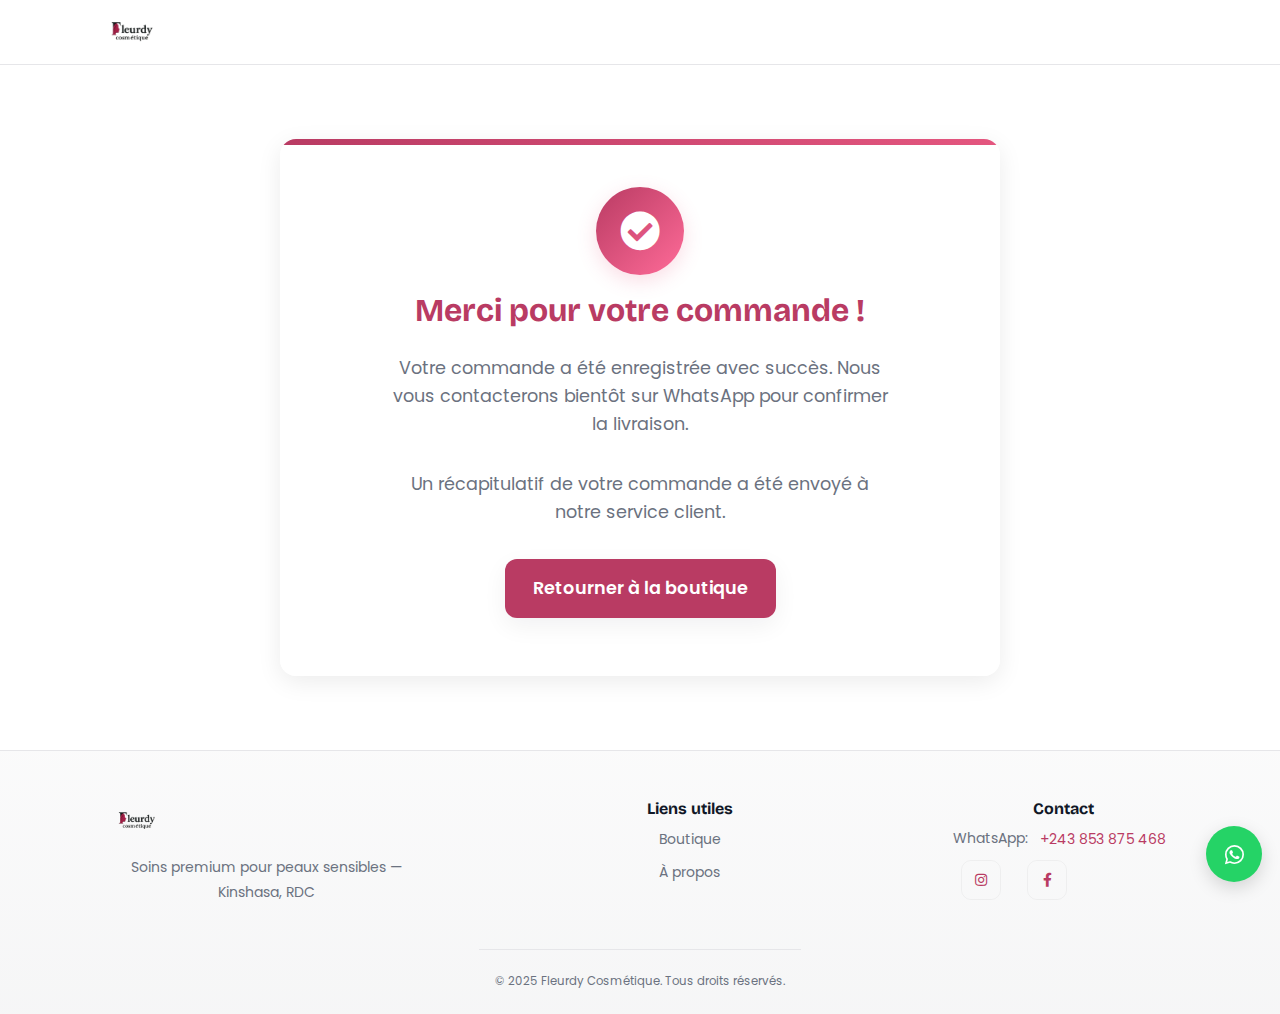
<file: merci.html>
<!DOCTYPE html>
<html lang="fr">

<head>
  <meta charset="utf-8" />
  <meta name="viewport" content="width=device-width,initial-scale=1" />
  <title>Commande confirmée — Fleurdy Cosmétique</title>
  <link rel="stylesheet" href="css/theme.css" />
  <link rel="stylesheet" href="css/base.css" />
  <link rel="stylesheet" href="css/layout.css" />
  <link rel="stylesheet" href="css/components.css" />
  <link rel="stylesheet" href="css/animations.css" />
  <link href="https://fonts.googleapis.com/css2?family=Bricolage+Grotesque:wght@700&family=Poppins:wght@300;400;500;700&display=swap" rel="stylesheet">
  <link rel="stylesheet" href="https://cdnjs.cloudflare.com/ajax/libs/font-awesome/5.15.4/css/all.min.css">
  <meta name="theme-color" content="#fff">
  <style>
    :root{ --container-padding:16px }
    html,body{ height:100%; margin:0; font-family: 'Poppins', system-ui, -apple-system, 'Segoe UI', Roboto, 'Helvetica Neue', Arial; -webkit-font-smoothing:antialiased; -moz-osx-font-smoothing:grayscale; color:var(--text,#222); background:var(--bg,#fff)}
    .container{ padding:0 var(--container-padding); max-width:1100px; margin:0 auto }
    .success-page {
      text-align: center;
      padding: 42px 18px;
      max-width: 720px;
      width: 100%;
      margin: 18px auto;
      background: linear-gradient(135deg, rgba(255,255,255,0.9), rgba(255,255,255,0.95));
      border-radius: 16px;
      box-shadow: 0 6px 24px rgba(0,0,0,0.08);
      animation: fadeIn 0.48s ease;
    }

    .success-icon{
      width:88px;height:88px;margin:0 auto 18px;border-radius:50%;display:flex;align-items:center;justify-content:center;background:linear-gradient(135deg,var(--accent,#e4547f),#ff6b98);color:#fff;font-size:44px;box-shadow:0 6px 20px rgba(228,86,127,0.2)
    }

    .success-title{ color:var(--accent,#e4547f); margin:8px 0 8px; font-size:1.9rem; line-height:1.15; font-weight:700 }
    .success-text{ color:var(--text,#333); margin:10px 0 16px; font-size:1rem; line-height:1.5 }

    .btn-primary{ display:inline-block; padding:14px 22px; background:var(--accent,#e4547f); color:#fff; border-radius:12px; text-decoration:none; font-weight:600; border:none; cursor:pointer }
    .btn-primary.full { display:block; width:100%; box-sizing:border-box }

    /* Floating whatsapp button */
    .whatsapp-float{ position:fixed; right:18px; bottom:18px; background:#25D366; color:#fff; width:56px; height:56px; border-radius:50%; display:flex; align-items:center; justify-content:center; box-shadow:0 6px 18px rgba(0,0,0,0.15); z-index:60 }
    .whatsapp-float i{ font-size:22px }

    @media (max-width: 480px){
      :root{ --container-padding:12px }
      .success-page{ padding:28px 14px; margin:12px; border-radius:12px }
      .success-icon{ width:72px;height:72px;font-size:36px }
      .success-title{ font-size:1.6rem }
      .success-text{ font-size:0.98rem }
      .btn-primary{ padding:14px; font-size:1rem }
      .btn-primary.full{ padding:16px }
      .footer-bottom small{ font-size:12px }
    }

    @keyframes fadeIn{ from{opacity:0;transform:translateY(6px)} to{opacity:1;transform:none} }
  </style>
</head>
<body>
  <header class="site-header">
    <div class="container">
      <div class="header-left">
        <a href="index.html" class="brand">
          <img src="assets/images/logo.png" alt="Fleurdy Cosmétique" class="logo" style="height: 50px; width: auto;">
        </a>
      </div>
    </div>
  </header>

  <main class="section">
    <div class="container">
      <div class="success-page">
        <div class="success-icon">
          <i class="fas fa-check-circle"></i>
        </div>
        <h1 class="success-title">Merci pour votre commande !</h1>
        <p class="success-text">
          Votre commande a été enregistrée avec succès. Nous vous contacterons bientôt sur WhatsApp pour confirmer la livraison.
        </p>
        <p class="success-text">
          Un récapitulatif de votre commande a été envoyé à notre service client.
        </p>
        <a href="catalog.html" class="btn-primary">Retourner à la boutique</a>
      </div>
    </div>
  </main>

  <footer class="site-footer">
    <div class="container footer-inner">
      <div class="footer-brand">
        <a href="index.html"><img src="assets/images/logo.png" alt="Fleurdy Cosmétique" class="footer-logo"></a>
        <p class="footer-desc">Soins premium pour peaux sensibles — Kinshasa, RDC</p>
      </div>

      <div class="footer-links">
        <h4>Liens utiles</h4>
        <ul>
          <li><a href="catalog.html">Boutique</a></li>
          <li><a href="about.html">À propos</a></li>
        </ul>
      </div>

      <div class="footer-contact">
        <h4>Contact</h4>
        <p>WhatsApp: <a href="https://wa.me/243853875468" target="_blank">+243 853 875 468</a></p>
        <div class="social">
          <a href="https://www.instagram.com/fleurdy_cosmetique?igsh=ZG5wbGp3djFvaWQ4" target="_blank" aria-label="Instagram" class="social-icon"><i class="fab fa-instagram"></i></a>
          <a href="https://www.facebook.com/profile.php?id=61583227495978" target="_blank" aria-label="Facebook" class="social-icon"><i class="fab fa-facebook-f"></i></a>
        </div>
      </div>
    </div>
    <div class="footer-bottom">
      <div class="container">
        <small>© 2025 Fleurdy Cosmétique. Tous droits réservés.</small>
      </div>
    </div>
  </footer>

  <!-- WhatsApp Floating Button -->
  <a href="https://wa.me/243853875468" class="whatsapp-float" target="_blank">
    <i class="fab fa-whatsapp"></i>
  </a>

  <script>
    // Vider le panier après une commande réussie
    document.addEventListener('DOMContentLoaded', () => {
      localStorage.removeItem('fd_cart');
    });
  </script>
</body>
</html>
</file>
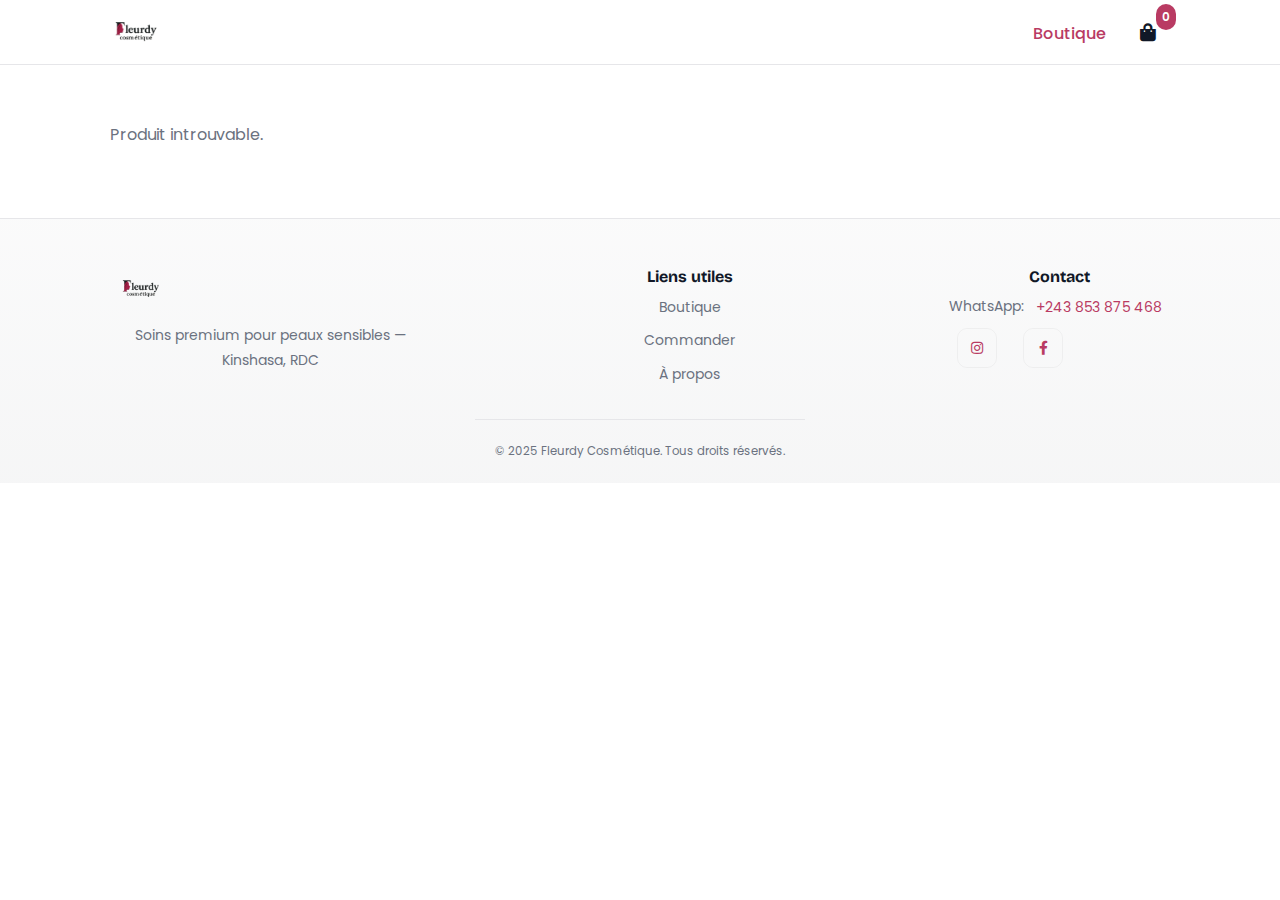
<file: product.html>
<!DOCTYPE html>
<html lang="fr">
<head>
  <meta charset="utf-8" />
  <meta name="viewport" content="width=device-width,initial-scale=1" />
  <title>Produit — Fleurdy Cosmétique</title>
  <link rel="stylesheet" href="css/theme.css" />
  <link rel="stylesheet" href="css/base.css" />
  <link rel="stylesheet" href="css/layout.css" />
  <link rel="stylesheet" href="css/components.css" />
  <link rel="stylesheet" href="css/animations.css" />
  <!-- Polices Google Fonts -->
  <link href="https://fonts.googleapis.com/css2?family=Bricolage+Grotesque:wght@700&family=Poppins:wght@400;500;700&display=swap" rel="stylesheet">
  <!-- Font Awesome pour les icônes -->
  <link rel="stylesheet" href="https://cdnjs.cloudflare.com/ajax/libs/font-awesome/5.15.4/css/all.min.css">
</head>
<body>
  <header class="site-header">
    <div class="container">
      <div class="header-left">
        <a href="index.html" class="brand">
          <img src="assets/images/logo.png" alt="Fleurdy Cosmétique" class="logo" style="height: 50px; width: auto;">
        </a>
      </div>
      <nav class="nav">
        <a href="catalog.html" class="btn btn-link" aria-label="Boutique">Boutique</a>
        <a href="cart.html" class="header-cart" aria-label="Panier">
          <i class="fas fa-shopping-bag"></i>
          <span class="cart-count" id="cart-count">0</span>
        </a>
      </nav>
    </div>
  </header>
  

  <main class="section">
    <div class="container" id="product-container">
      <!-- Le produit sera injecté ici -->
    </div>
  </main>

  <footer class="site-footer">
    <div class="container footer-inner">
      <div class="footer-brand">
        <a href="index.html"><img src="assets/images/logo.png" alt="Fleurdy Cosmétique" class="footer-logo"></a>
        <p class="footer-desc">Soins premium pour peaux sensibles — Kinshasa, RDC</p>
      </div>

      <div class="footer-links">
        <h4>Liens utiles</h4>
        <ul>
          <li><a href="catalog.html">Boutique</a></li>
          <li><a href="commande.html">Commander</a></li>
          <li><a href="about.html">À propos</a></li>
        </ul>
      </div>

      <div class="footer-contact">
        <h4>Contact</h4>
        <p>WhatsApp: <a href="https://wa.me/243853875468" target="_blank">+243 853 875 468</a></p>
        <div class="social">
          <a href="https://www.instagram.com/fleurdy_cosmetique?igsh=ZG5wbGp3djFvaWQ4" target="_blank" aria-label="Instagram" class="social-icon"><i class="fab fa-instagram"></i></a>
          <a href="https://www.facebook.com/profile.php?id=61583227495978" target="_blank" aria-label="Facebook" class="social-icon"><i class="fab fa-facebook-f"></i></a>
        </div>
      </div>
    </div>
    <div class="footer-bottom">
      <div class="container">
        <small>© 2025 Fleurdy Cosmétique. Tous droits réservés.</small>
      </div>
    </div>
  </footer>

  <script src="js/data.products.js"></script>
  <script src="js/utils.js"></script>
  <script src="js/cart.js"></script>
  <script src="js/render.js"></script>
  <script src="js/product.page.js"></script>
  <script>
    // Menu mobile functionality
    const menuToggle = document.getElementById('menu-toggle');
    const mobileMenu = document.getElementById('mobile-menu');
    const closeMenu = document.getElementById('close-menu');
    const overlay = document.getElementById('overlay');

    function openMenu() {
      mobileMenu.classList.add('active');
      overlay.classList.add('active');
      document.body.style.overflow = 'hidden';
    }

    function closeMenuFn() {
      mobileMenu.classList.remove('active');
      overlay.classList.remove('active');
      document.body.style.overflow = '';
    }

    if (menuToggle) menuToggle.addEventListener('click', openMenu);
    if (closeMenu) closeMenu.addEventListener('click', closeMenuFn);
    if (overlay) overlay.addEventListener('click', closeMenuFn);
  </script>
</body>
</html>
</file>
<file: css/theme.css>
@import url('https://fonts.googleapis.com/css2?family=Cormorant+Garamond:wght@500;700&family=Lato:wght@400;700&display=swap');

:root {
  /* Light theme for better readability on white background */
  --bg: #ffffff; /* page background */
  --surface: #ffffff; /* card backgrounds */
  --text: #111827; /* dark text */
  --muted: #6b7280; /* muted gray */
  --accent: #b93b63; /* warm rose (brand) */
  --accent-2: #2f855a; /* green accent */
  --accent-rgb: 185, 59, 99; /* RGB values for animations */
  --border: #e6e6e9;
  --radius: 14px;
  --shadow: 0 8px 24px rgba(16,24,40,0.06);
  --shadow-hover: 0 12px 32px rgba(16,24,40,0.12);
  --font-serif: 'Bricolage Grotesque', 'Cormorant Garamond', serif;
  --font-sans: 'Poppins', 'Lato', sans-serif;
  --line-height-title: 1.2;
  --line-height-body: 1.8;
  --footer-icon-size: 22px;
  
  /* Animation timing */
  --transition-fast: 0.2s ease;
  --transition-medium: 0.3s ease;
  --transition-slow: 0.5s ease;
}

/* Global typography settings */
html, body {
  font-family: var(--font-sans);
  line-height: var(--line-height-body);
  color: var(--text);
  background: var(--bg);
}

/* Headings use the serif / display font */
h1, h2, h3, h4, h5, h6 {
  font-family: var(--font-serif);
  line-height: var(--line-height-title);
  color: var(--text);
}

/* Hero specific overrides: white text for contrast on image */
.hero .hero-copy,
.hero .hero-copy p,
.hero .hero-copy ul,
.hero .hero-copy li {
  color: #ffffff;
}

/* Slightly lighter weight for body copy where Poppins is used */
body { font-weight: 400; }

/* Hero background: blurred image + dark overlay for readable white text */
.hero {
  position: relative;
  overflow: hidden;
  min-height: 520px;
  display: flex;
  align-items: center;
}
.hero::before {
  content: "";
  position: absolute;
  inset: 0;
  background: url('../assets/images/hero/hero-1200x500.jpg') center/cover no-repeat;
  filter: blur(6px) brightness(0.6);
  transform: scale(1.03);
  z-index: 0;
}
.hero::after {
  /* subtle dark overlay to improve contrast */
  content: "";
  position: absolute;
  inset: 0;
  background: linear-gradient(rgba(0,0,0,0.25), rgba(0,0,0,0.35));
  z-index: 1;
}
.hero .container { position: relative; z-index: 2; }
.hero .hero-copy { text-align: center; color: #fff; margin: 0 auto; }
.hero .hero-copy h1 { font-family: var(--font-serif); color: #fff; margin-bottom: 12px; }
.hero .hero-copy p { font-family: var(--font-sans); color: #fff; margin-bottom: 18px; }
.hero .hero-copy ul { justify-content: center; margin-top: 18px; }

/* Responsiveness tweak for hero on small screens */
@media (max-width: 768px) {
  .hero { min-height: 420px; padding: 40px 0; }
  .hero .hero-copy h1 { font-size: 28px; }
}

/* Make sure headings and body fonts use the intended families everywhere */
h1, h2, h3, h4, h5, h6 { font-family: var(--font-serif); }
body, p, a, li, input, button, select, textarea { font-family: var(--font-sans); }
</file>
<file: css/base.css>
* { box-sizing: border-box; }
html, body {
  margin: 0;
  padding: 0;
  background: var(--bg);
  color: var(--text);
  font-family: var(--font-sans);
  line-height: var(--line-height-body);
}
img {
  max-width: 100%;
  display: block;
  border-radius: var(--radius);
}
a {
  text-decoration: none;
  color: var(--accent);
}
.container {
  max-width: 1100px;
  margin: 0 auto;
  padding: 0 20px;
}
.section {
  padding: 56px 0;
}
h1, h2, h3 {
  font-family: var(--font-serif);
  margin: 0 0 14px;
  color: var(--text);
  line-height: var(--line-height-title);
}
p {
  margin: 0 0 12px;
  color: var(--muted);
}
small {
  color: var(--muted);
}
.btn-primary {
  background: var(--accent);
  color: #fff;
  padding: 12px 18px;
  border-radius: 12px;
  border: none;
  cursor: pointer;
  box-shadow: var(--shadow);
}
.btn-secondary {
  background: var(--surface);
  color: var(--accent);
  padding: 12px 18px;
  border: 1px solid var(--border);
  border-radius: 12px;
  cursor: pointer;
}
.btn-link {
  color: var(--accent);
}
.card {
  background: var(--surface);
  border: 1px solid var(--border);
  border-radius: var(--radius);
  padding: 16px;
  box-shadow: var(--shadow);
}
</file>
<file: css/layout.css>
.site-header {
  background: var(--surface);
  border-bottom: 1px solid var(--border);
  position: sticky;
  top: 0;
  z-index: 10;
}
.site-header .container {
  display: flex;
  align-items: center;
  justify-content: space-between;
  height: 64px;
}
.brand {
  font-family: var(--font-serif);
  font-size: 22px;
  color: var(--accent);
}
.nav a {
  margin-left: 16px;
  font-weight: 500;
}
.btn-cart {
  position: relative;
}
.btn-cart span {
  margin-left: 8px;
  background: var(--accent-2);
  color: white;
  padding: 2px 8px;
  border-radius: 999px;
}

.cards-3 {
  display: grid;
  grid-template-columns: repeat(3, 1fr);
  gap: 20px;
}
.cards-grid {
  display: grid;
  grid-template-columns: repeat(4, 1fr);
  gap: 20px;
}
@media (max-width: 900px) {
  .cards-3 { grid-template-columns: repeat(2, 1fr); }
  .cards-grid { grid-template-columns: repeat(2, 1fr); }
}
@media (max-width: 600px) {
  .cards-3, .cards-grid { grid-template-columns: 1fr; }
}

.hero .hero-grid {
  display: grid;
  grid-template-columns: 1.15fr 0.85fr;
  gap: 24px;
  align-items: center;
}
.hero-copy h1 {
  font-size: 40px;
}
.hero-actions {
  display: flex;
  gap: 12px;
  margin-top: 12px;
}

.duo {
  display: grid;
  grid-template-columns: 1fr 1fr;
  gap: 20px;
  align-items: center;
}

.product-page {
  display: grid;
  grid-template-columns: 420px 1fr;
  gap: 32px;
}
.product-page img {
  width: 100%;
  height: auto;
  object-fit: cover;
  border: 1px solid var(--border);
}
.product-meta h1 {
  margin-bottom: 6px;
}
.price {
  font-weight: 700;
  color: var(--accent);
}
.bullets {
  list-style: disc;
  padding-left: 20px;
}
.guide {
  padding-left: 20px;
}
.guide li {
  margin-bottom: 8px;
}

.checkout .grid-2 {
  display: grid;
  grid-template-columns: 1fr 1fr;
  gap: 12px;
}
.summary {
  background: #2f2f2f;
  border: 1px solid var(--border);
  padding: 16px;
  border-radius: var(--radius);
}
.product-row {
  display: flex;
  gap: 12px;
  align-items: center;
}

/* Hero mobile overlay — improve text readability on narrow screens
   We add a semi-opaque background behind the hero copy so the
   headline and paragraphs remain readable when the layout stacks. */
@media (max-width: 900px) {
  .hero .container {
    display: flex;
    flex-direction: column;
    gap: 18px;
    padding-top: 20px;
    padding-bottom: 20px;
    min-height: auto;
  }

  .hero-visual {
    flex: 0 0 auto;
    width: 100%;
    max-width: 520px;
    margin: 0 auto;
  }

  .hero-copy {
    /* Ensure no white background on mobile so hero text sits directly on the blurred image */
    background: transparent !important;
    padding: 18px 6px;
    border-radius: 0 !important;
    box-shadow: none !important;
    width: 100%;
    box-sizing: border-box;
    color: #fff !important;
  }

  /* Also ensure the hero container itself has no background on mobile */
  .hero .container { background: transparent !important; }

  .hero-copy h1 {
    font-size: 28px;
    line-height: 1.12;
    margin-bottom: 10px;
  }

  .hero-copy p {
    font-size: 16px;
  }
}

@media (max-width: 480px) {
  .hero-copy {
    padding: 12px;
    border-radius: 8px;
  }

  .hero-copy h1 {
    font-size: 22px;
    line-height: 1.15;
  }

  .hero-copy p {
    font-size: 15px;
  }
}
</file>
<file: css/components.css>
.product-card {
  display: flex;
  flex-direction: column;
  gap: 10px;
}
.product-card img {
  width: 100%;
  height: 220px;
  object-fit: cover;
  border: 1px solid var(--border);
}
.product-card h3 {
  font-size: 18px;
  color: var(--text);
}
.product-card .meta {
  display: flex;
  align-items: center;
  justify-content: space-between;
}
.product-card .badge {
  background: var(--surface);
  border: 1px solid var(--border);
  border-radius: 10px;
  padding: 4px 8px;
  font-size: 12px;
  color: var(--muted);
}
.product-card .price {
  font-weight: 600;
  color: var(--accent);
}

/* Formulaire */
form.card {
  background: var(--surface);
  border: 1px solid var(--border);
  border-radius: var(--radius);
  padding: 24px;
  box-shadow: var(--shadow);
  display: flex;
  flex-direction: column;
  gap: 16px;
}
form.card label {
  display: flex;
  flex-direction: column;
  font-weight: 500;
  font-size: 15px;
  color: var(--text);
}
form.card input,
form.card select,
form.card textarea {
  margin-top: 6px;
  padding: 12px 14px;
  border: 1px solid var(--border);
  border-radius: 12px;
  font-size: 15px;
  font-family: var(--font-sans);
  background: #1a1a1a;
  color: var(--text);
}
form.card input:focus,
form.card select:focus,
form.card textarea:focus {
  outline: none;
  border-color: var(--accent);
  box-shadow: 0 0 0 2px rgba(228,140,163,0.2);
}
form.card .summary {
  background: #2f2f2f;
  border: 1px solid var(--border);
  padding: 16px;
  border-radius: var(--radius);
  font-size: 15px;
  color: var(--text);
}
form.card .note {
  font-size: 13px;
  color: var(--muted);
  margin-top: 8px;
}

/* Footer */
.site-footer {
  background: linear-gradient(180deg, rgba(185,59,99,0.04), rgba(185,59,99,0.01));
  border-top: 1px solid var(--border);
  padding: 40px 0;
  text-align: center;
  font-size: 14px;
  color: var(--muted);
  display: flex;
  flex-direction: column;
  align-items: center;
  gap: 8px;
}
.site-footer .footer-inner {
  width: 100%;
  max-width: 1100px;
  display: flex;
  flex-direction: row;
  justify-content: space-between;
  align-items: center;
  gap: 12px;
}
.site-footer .footer-left { text-align: left; }
.site-footer .footer-right { text-align: right; }
.site-footer a { color: var(--accent); margin: 0 8px; font-size: var(--footer-icon-size); vertical-align: middle; }
.site-footer { font-family: var(--font-sans); }

@media (max-width: 768px) {
  .site-footer .footer-inner { flex-direction: column; text-align: center; }
  .site-footer .footer-left, .site-footer .footer-right { text-align: center; }
}

/* New professional footer styles */
.site-footer {
  background: linear-gradient(180deg, rgba(16,24,40,0.02), rgba(16,24,40,0.04));
  color: var(--muted);
  padding: 48px 0 20px;
}
.site-footer .footer-inner {
  display: flex;
  gap: 24px;
  align-items: flex-start;
}
.footer-brand { display:flex; flex-direction:column; gap:12px; }
.footer-logo { height:44px; width:auto; }
.footer-desc { color:var(--muted); font-size:14px; max-width:320px; }
.footer-links h4, .footer-contact h4 { margin:0 0 8px; font-size:16px; color:var(--text); }
.footer-links ul { list-style:none; padding:0; margin:0; display:flex; flex-direction:column; gap:8px; }
.footer-links a { color:var(--muted); font-size:14px; }
.footer-contact p { margin:0 0 8px; font-size:14px; }
.footer-contact a { font-size:14px; }

/* Ensure footer contact text (WhatsApp number) matches site body size */
.footer-contact, .footer-contact p, .footer-contact a { font-size:14px; }
.social { display:flex; gap:10px; align-items:center; }
.social-icon { display:inline-flex; align-items:center; justify-content:center; width:40px; height:40px; border-radius:10px; background:transparent; color:var(--text); transition:all 0.2s ease; border:1px solid rgba(0,0,0,0.04); }
.social-icon:hover { transform:translateY(-4px); box-shadow:var(--shadow-hover); background:linear-gradient(90deg, rgba(185,59,99,0.1), rgba(47,133,90,0.06)); color:var(--accent); }
.footer-bottom { border-top:1px solid var(--border); margin-top:24px; padding-top:18px; }
.footer-bottom small { color:var(--muted); }

@media (max-width: 900px) {
  .site-footer .footer-inner { flex-direction:column; align-items:center; text-align:center; }
  .footer-desc { max-width:100%; }
}

/* Checkout / form styles */
.checkout-layout { display: grid; grid-template-columns: 1fr 420px; gap: 28px; align-items: start; }
.checkout-layout .card { padding: 24px; }
.checkout-form .form-group { margin-bottom: 16px; display:flex; flex-direction:column; }
.checkout-form label { font-weight:600; margin-bottom:8px; color:var(--text); }
.checkout-form input[type="text"], .checkout-form input[type="tel"], .checkout-form input[type="date"], .checkout-form input[type="time"], .checkout-form select, .checkout-form textarea {
  padding: 12px 14px; border-radius: 10px; border:1px solid var(--border); background: #fff; color:var(--text); font-family:var(--font-sans); box-shadow:none;
}
.checkout-form input:focus, .checkout-form select:focus, .checkout-form textarea:focus { outline:none; border-color:var(--accent); box-shadow:0 6px 20px rgba(185,59,99,0.06); }
.date-display { margin-top:8px; font-size:14px; color:var(--muted); }
.form-actions { margin-top:18px; }
.form-actions .btn-primary { padding:12px 18px; border-radius:10px; }

/* Make sure select and textarea inside the checkout form remain with white background and black text */
.checkout-form select,
.checkout-form textarea {
  background: #ffffff !important;
  color: #000000 !important;
}

/* Ensure placeholder and option text are visible */
.checkout-form textarea::placeholder { color: #6b6b6b; }
.checkout-form select option { color: #000; }

@media (max-width: 900px) {
  .checkout-layout { grid-template-columns: 1fr; }
}

/* Compact button for header (small action) */
.btn-compact { padding: 8px 12px; font-size: 14px; border-radius: 8px; }
.nav .btn-compact { vertical-align: middle; }

/* Boutique / Catalog visual polish */
.cards-grid { gap: 18px; }
.cards-grid .card {
  background: linear-gradient(180deg, rgba(255,255,255,0.02), rgba(16,24,40,0.02));
  border: 1px solid rgba(0,0,0,0.06);
  border-radius: 12px;
  overflow: hidden;
  transition: transform 220ms cubic-bezier(.2,.9,.3,1), box-shadow 220ms ease, border-color 220ms ease;
  box-shadow: 0 6px 18px rgba(11,15,25,0.04);
  display: flex;
  flex-direction: column;
}
.cards-grid .card:hover {
  transform: translateY(-6px);
  box-shadow: 0 18px 40px rgba(11,15,25,0.10);
  border-color: rgba(185,59,99,0.12);
}

.product-card { padding: 0; }
.product-card .product-visual { 
  overflow: hidden;
}
.product-card .product-visual img { 
  display: block;
  width: 100%;
  height: 220px;
  object-fit: cover;
  transition: transform 420ms cubic-bezier(.2,.9,.3,1);
}
.cards-grid .card:hover .product-visual img { 
  transform: scale(1.06);
}

.product-card .card-body { padding: 14px 16px 18px; display:flex; flex-direction:column; gap:10px; flex:1; }
.product-card h3 { margin:0; font-size:16px; color:var(--text); font-weight:600; }
.product-card .meta { 
  display: flex; 
  justify-content: space-between; 
  align-items: center; 
  gap: 12px; 
  margin-top: 12px;
}

.product-card .price { 
  font-weight: 700; 
  color: var(--accent); 
  font-size: 18px;
  letter-spacing: -0.02em;
}



.card-actions { display:flex; gap:8px; align-items:center; margin-top:auto; }
.btn-ghost { background: transparent; border: 1px solid rgba(0,0,0,0.06); padding:8px 12px; border-radius:10px; color:var(--text); }
.btn-primary { background: linear-gradient(90deg,var(--accent),rgba(228,140,163,0.9)); color:#fff; border:none; padding:10px 14px; border-radius:10px; }

/* Quantity controls in cart */
.quantity-controls {
  display: flex;
  align-items: center;
  gap: 8px;
  margin: 8px 0;
}

.quantity-controls button {
  width: 32px;
  height: 32px;
  padding: 0;
  display: flex;
  align-items: center;
  justify-content: center;
  font-size: 18px;
  border: none;
  background: var(--accent);
  color: white;
  border-radius: 6px;
  cursor: pointer;
  transition: all 0.2s ease;
}

.quantity-controls button:hover {
  transform: translateY(-1px);
  box-shadow: 0 2px 8px rgba(228,86,127,0.3);
}

.quantity-controls button:active {
  transform: translateY(1px);
}

.quantity-controls .quantity {
  font-size: 16px;
  font-weight: 500;
  min-width: 40px;
  text-align: center;
}

/* Free shipping progress bar in cart */
.free-shipping-bar {
  background: linear-gradient(90deg, rgba(255,255,255,0.02), rgba(16,24,40,0.02));
  border: 1px solid var(--border);
  padding: 12px;
  border-radius: 10px;
  margin-bottom: 16px;
}
.free-shipping-bar.success {
  background: linear-gradient(90deg, rgba(36,164,90,0.06), rgba(36,164,90,0.02));
  border-color: rgba(36,164,90,0.15);
}
.free-shipping-text { font-size: 14px; color: var(--text); margin-bottom: 8px; }
.free-shipping-progress { background: rgba(0,0,0,0.06); height: 10px; border-radius: 6px; overflow: hidden; }
.free-shipping-fill { height:100%; background: linear-gradient(90deg,var(--accent), #e4567f); width:0%; transition: width 320ms ease; }

.product-row {
  display: flex;
  gap: 20px;
  padding: 16px;
  margin-bottom: 16px;
}

.product-row .product-info {
  flex: 1;
}

/* Header cart (uniform professional icon) */
.header-cart {
  position: relative;
  display: inline-flex;
  align-items: center;
  justify-content: center;
  width: 44px;
  height: 44px;
  border-radius: 10px;
  color: var(--text);
  text-decoration: none;
  transition: all 180ms ease;
}
.header-cart i { font-size: 18px; }
.header-cart:hover { background: rgba(var(--accent-rgb), 0.06); transform: translateY(-2px); }
.header-cart .cart-count {
  position: absolute;
  top: -6px;
  right: -6px;
  background: var(--accent);
  color: #fff;
  font-size: 12px;
  font-weight: 600;
  padding: 2px 6px;
  border-radius: 999px;
}

/* Filter controls */
.card select, .card label select, .card label { font-family: var(--font-sans); }
.card label { display:inline-flex; align-items:center; gap:8px; color:var(--muted); font-size:14px; }
.card label select { padding:8px 10px; border-radius:8px; border:1px solid var(--border); background: #fff; color:#000; }

@media (max-width: 900px) {
  .cards-grid { grid-template-columns: repeat(2,1fr); }
}

/* Testimonials, features and newsletter styles */
.site-trust { padding: 40px 0; }
.site-trust .section-title { text-align:center; margin-bottom:18px; font-size:22px; }
.testimonials { display:flex; gap:18px; align-items:stretch; justify-content:center; margin-bottom:20px; }
.testimonial { flex:1; max-width:360px; background:var(--surface); border:1px solid var(--border); border-radius:12px; padding:18px; box-shadow:var(--shadow); opacity:0; transform:translateY(8px); transition: all 320ms ease; }
.testimonial.active { opacity:1; transform:translateY(0); }
.testimonial .stars { color: #f1c40f; font-size:18px; margin-bottom:8px; }
.testimonial blockquote { margin:0 0 10px 0; font-style:italic; color:var(--text); }
.testimonial .author { color:var(--muted); font-size:14px; }

.why-choose { margin:28px 0; }
.why-choose h3 { text-align:center; margin-bottom:12px; }
.features { display:grid; grid-template-columns: repeat(4,1fr); gap:12px; }
.feature { display:flex; gap:12px; align-items:flex-start; background:transparent; padding:12px; border-radius:8px; }
.feature .icon { font-size:26px; line-height:1; display:flex; align-items:center; justify-content:center; width:56px; height:56px; border-radius:12px; background:linear-gradient(135deg, rgba(185,59,99,0.12), rgba(47,133,90,0.06)); color:var(--accent); }
.feature .icon i { font-size:20px; color:var(--accent); }

/* Make icons more prominent and polished */
.feature .icon { background: linear-gradient(135deg, rgba(185,59,99,0.12), rgba(47,133,90,0.06)); box-shadow: 0 6px 18px rgba(11,15,25,0.04); }
.feature:hover .icon { transform: translateY(-4px); box-shadow: 0 14px 30px rgba(11,15,25,0.08); }
.feature .text { font-size:14px; }
.feature .muted { color:var(--muted); font-size:13px; }

.newsletter { margin-top:18px; text-align:center; }
.newsletter-form { display:flex; gap:8px; justify-content:center; align-items:center; margin-top:12px; }
.newsletter-form input[type="email"] { padding:10px 12px; border-radius:8px; border:1px solid var(--border); width:320px; max-width:70%; }
.newsletter-form .btn-primary { padding:10px 14px; }

/* Hero section and CTA styling */
.hero {
  position: relative;
  z-index: 1;
}

.hero-copy h1 {
  font-size: 3.5rem !important;
  line-height: 1.2 !important;
  margin-bottom: 1.5rem !important;
  text-shadow: 0 2px 4px rgba(0,0,0,0.2);
}

.hero-copy p {
  font-size: 1.25rem !important;
  line-height: 1.6 !important;
  margin-bottom: 2rem !important;
  text-shadow: 0 1px 2px rgba(0,0,0,0.1);
}

.hero-btn {
  padding: 18px 36px !important;
  font-size: 22px !important;
  background: #E4567F !important;
  box-shadow: 0 4px 15px rgba(228, 86, 127, 0.3) !important;
}

.hero-btn:hover {
  background: #FF6B98 !important;
  box-shadow: 0 6px 20px rgba(228, 86, 127, 0.4) !important;
}

@media (max-width: 768px) {
  .hero-btn {
    padding: 16px 32px !important;
    font-size: 20px !important;
  }
}

@media (max-width: 768px) {
  .hero-copy h1 {
    font-size: 2.5rem !important;
  }
  .hero-copy p {
    font-size: 1.1rem !important;
  }
  .hero-cta {
    padding: 16px 32px !important;
    font-size: 1.1rem !important;
  }
}

/* Professional static testimonials */
.testimonials {
  display: grid;
  grid-template-columns: repeat(3, 1fr);
  gap: 24px;
  margin: 40px 0;
}

.testimonial {
  background: linear-gradient(135deg, rgba(255,255,255,0.1), rgba(255,255,255,0.05));
  border: 1px solid rgba(255,255,255,0.1);
  backdrop-filter: blur(10px);
  -webkit-backdrop-filter: blur(10px);
  border-radius: 16px;
  padding: 30px;
  opacity: 1 !important;
  transform: none !important;
  box-shadow: 0 4px 24px rgba(0,0,0,0.1);
}

.testimonial .stars {
  color: #FFD700;
  font-size: 20px;
  margin-bottom: 16px;
}

.testimonial blockquote {
  font-size: 1rem;
  line-height: 1.6;
  color: var(--text);
  margin-bottom: 20px;
  font-style: italic;
  position: relative;
  padding-left: 24px;
}

.testimonial blockquote::before {
  content: '"';
  position: absolute;
  left: 0;
  top: -5px;
  font-size: 40px;
  color: var(--accent);
  opacity: 0.5;
  font-family: serif;
}

.testimonial .author {
  font-size: 0.95rem;
  color: var(--muted);
  display: flex;
  align-items: center;
  gap: 8px;
}

.testimonial .author::before {
  content: '';
  display: inline-block;
  width: 24px;
  height: 2px;
  background: var(--accent);
  opacity: 0.6;
}

@media (max-width: 900px) {
  .testimonials {
    grid-template-columns: 1fr;
  }
}

/* Professional about page styling */
.about-section {
  max-width: 800px;
  margin: 0 auto;
  padding: 60px 20px;
}

.about-section h1 {
  font-size: 2.5rem;
  margin-bottom: 2rem;
  color: var(--text);
  position: relative;
  padding-bottom: 1rem;
}

.about-section h1:after {
  content: "";
  position: absolute;
  bottom: 0;
  left: 0;
  width: 80px;
  height: 4px;
  background: var(--accent);
  border-radius: 2px;
}

.about-section p {
  font-size: 1.1rem;
  line-height: 1.8;
  color: var(--text);
  margin-bottom: 1.5rem;
}

.about-values {
  display: grid;
  grid-template-columns: repeat(3, 1fr);
  gap: 2rem;
  margin-top: 3rem;
}

.value-card {
  text-align: center;
  padding: 2rem;
  background: linear-gradient(135deg, rgba(185,59,99,0.05), rgba(47,133,90,0.02));
  border-radius: 16px;
  transition: transform 0.3s ease;
}

.value-card:hover {
  transform: translateY(-5px);
}

.value-card i {
  font-size: 2rem;
  color: var(--accent);
  margin-bottom: 1rem;
}

/* Professional thank you page styling */
.success-page {
  background: linear-gradient(135deg, rgba(185,59,99,0.05), rgba(47,133,90,0.02));
  border-radius: 20px;
  padding: 3rem !important;
  position: relative;
  overflow: hidden;
}

.success-page:before {
  content: "";
  position: absolute;
  top: 0;
  left: 0;
  width: 100%;
  height: 6px;
  background: linear-gradient(90deg, var(--accent), #e4567f);
}

.success-icon {
  background: linear-gradient(135deg, rgba(185,59,99,0.1), rgba(47,133,90,0.05));
  width: 100px;
  height: 100px;
  border-radius: 50%;
  display: flex;
  align-items: center;
  justify-content: center;
  margin: 0 auto 2rem;
  font-size: 40px !important;
  color: var(--accent);
  animation: successPop 0.6s cubic-bezier(.2,.85,.4,1.275);
}

.success-title {
  font-size: 2rem !important;
  margin-bottom: 1.5rem !important;
  animation: fadeInUp 0.6s ease 0.2s both;
}

.success-text {
  color: var(--muted) !important;
  font-size: 1.1rem !important;
  line-height: 1.6 !important;
  max-width: 500px;
  margin: 0 auto 2rem !important;
  animation: fadeInUp 0.6s ease 0.4s both;
}

.success-page .btn-primary {
  padding: 14px 28px;
  font-size: 1.1rem;
  animation: fadeInUp 0.6s ease 0.6s both;
}

@keyframes successPop {
  0% { transform: scale(0.5); opacity: 0; }
  100% { transform: scale(1); opacity: 1; }
}

@keyframes fadeInUp {
  0% { transform: translateY(20px); opacity: 0; }
  100% { transform: translateY(0); opacity: 1; }
}

/* WhatsApp floating button */
.whatsapp-float {
  position: fixed;
  width: 60px;
  height: 60px;
  bottom: 30px;
  right: 30px;
  background-color: #25D366;
  color: #FFF;
  border-radius: 50px;
  text-align: center;
  font-size: 30px;
  box-shadow: 0 4px 15px rgba(0, 0, 0, 0.15);
  z-index: 100;
  display: flex;
  align-items: center;
  justify-content: center;
  text-decoration: none;
  transition: all 0.3s ease;
}

.whatsapp-float:hover {
  background-color: #20ba57;
  box-shadow: 0 8px 25px rgba(37, 211, 102, 0.4);
  transform: translateY(-5px);
  color: #FFF;
}

.whatsapp-float i {
  margin-top: 2px;
}

@media screen and (max-width: 768px) {
  .whatsapp-float {
    width: 50px;
    height: 50px;
    bottom: 20px;
    right: 20px;
    font-size: 26px;
  }

  .about-values {
    grid-template-columns: 1fr;
  }
  
  .success-page {
    padding: 2rem 1.5rem !important;
  }
  
  .success-title {
    font-size: 1.75rem !important;
  }
}

@media (max-width: 900px) {
  .features { grid-template-columns: repeat(2,1fr); }
  .testimonials { flex-direction:column; align-items:stretch; }
  .testimonial { max-width:100%; }
  .newsletter-form { flex-direction:column; }
  .newsletter-form input[type="email"] { width:100%; max-width:100%; }
}

/* Product detail responsive layout */
.product-detail { display: grid; grid-template-columns: 420px 1fr; gap: 28px; align-items: start; }
.product-detail .product-image img { width: 100%; height: auto; border-radius: 12px; object-fit: cover; }
.product-info h1 { margin-top:0; font-size: 24px; }
.product-info .meta { display:flex; gap:12px; align-items:center; margin: 12px 0; }
.product-info .description { color: var(--muted); line-height:1.6; }
.product-info .actions { display:flex; gap:10px; margin-top:18px; }
.product-info .actions .btn-primary { padding:12px 16px; }
.product-info .actions .btn-secondary { padding:12px 14px; }

@media (max-width: 900px) {
  .product-detail { grid-template-columns: 1fr; }
  .product-info .actions { flex-direction: row; gap:8px; }
  .product-info .actions .btn-primary, .product-info .actions .btn-secondary { flex:1; }
}

/* Make catalog cards identical to homepage style if not already */
.cards-grid .card { display:flex; flex-direction:column; }
.cards-grid .card .product-visual img { height:220px; object-fit:cover; }
</file>
<file: css/animations.css>
/* Animations globales */
@keyframes fadeIn {
  from { opacity: 0; }
  to { opacity: 1; }
}

@keyframes slideInLeft {
  from { transform: translateX(-100px); opacity: 0; }
  to { transform: translateX(0); opacity: 1; }
}

@keyframes slideInRight {
  from { transform: translateX(100px); opacity: 0; }
  to { transform: translateX(0); opacity: 1; }
}

@keyframes scaleUp {
  from { transform: scale(0.8); opacity: 0; }
  to { transform: scale(1); opacity: 1; }
}

@keyframes bounce {
  0% { transform: translateY(-10px); }
  50% { transform: translateY(0); }
  100% { transform: translateY(-10px); }
}

/* Effets de survol */
.hover-zoom {
  transition: transform 0.3s ease;
}
.hover-zoom:hover {
  transform: scale(1.05);
}

.hover-shadow {
  transition: box-shadow 0.3s ease;
}
.hover-shadow:hover {
  box-shadow: 0 10px 20px rgba(0,0,0,0.1);
}

.hover-color {
  transition: color 0.3s ease, background-color 0.3s ease;
}

.hover-scale img {
  transition: transform 0.5s ease;
}
.hover-scale:hover img {
  transform: scale(1.1);
}

/* Animations d'entrée */
.fade-in {
  animation: fadeIn 1s ease forwards;
}

.slide-in-left {
  animation: slideInLeft 1s ease forwards;
}

.slide-in-right {
  animation: slideInRight 1s ease forwards;
}

.bounce-effect {
  animation: bounce 2s infinite ease-in-out;
}

/* Effets typographiques */
.gradient-text {
  background: linear-gradient(45deg, var(--accent), var(--accent-2));
  -webkit-background-clip: text;
  background-clip: text;
  -webkit-text-fill-color: transparent;
  background-size: 200% 200%;
  animation: gradientBG 5s ease infinite;
}

.text-glow {
  text-shadow: 0 0 10px rgba(var(--accent-rgb), 0.5);
}

/* Effets de fond */
.gradient-bg {
  background: linear-gradient(135deg, var(--accent), var(--accent-2));
  background-size: 200% 200%;
  animation: gradientBG 15s ease infinite;
}

@keyframes gradientBG {
  0% { background-position: 0% 50%; }
  50% { background-position: 100% 50%; }
  100% { background-position: 0% 50%; }
}

.blur-overlay {
  backdrop-filter: blur(10px);
  -webkit-backdrop-filter: blur(10px);
}

/* Mobile-first et Responsive */
@media (max-width: 768px) {
  .mobile-hidden {
    display: none !important;
  }
  
  .touch-friendly {
    min-height: 44px;
    min-width: 44px;
    padding: 12px 20px;
  }
}

/* Footer animé */
.site-footer {
  position: relative;
  overflow: hidden;
  animation: fadeIn 1s ease;
  display: flex;
  flex-direction: column;
  align-items: center;
}

.footer-gradient {
  background: linear-gradient(180deg, 
    rgba(var(--accent-rgb), 0.1) 0%,
    rgba(var(--accent-rgb), 0.05) 100%);
}

/* Classes utilitaires d'animation */
.reveal-on-scroll {
  opacity: 0;
  transform: translateY(20px);
  transition: all 0.6s ease;
}

.reveal-on-scroll.visible {
  opacity: 1;
  transform: translateY(0);
}

/* Effets de carte */
.card {
  transition: all 0.3s ease;
  transform: translateY(0);
}

.card:hover {
  transform: translateY(-5px);
  box-shadow: 0 10px 20px rgba(0,0,0,0.1);
}

/* Boutons et liens */
.btn-primary, .btn-secondary {
  position: relative;
  overflow: hidden;
  transition: all 0.3s ease;
}

.btn-primary:hover, .btn-secondary:hover {
  transform: translateY(-2px);
  box-shadow: 0 5px 15px rgba(var(--accent-rgb), 0.2);
}

.btn-primary::after, .btn-secondary::after {
  content: '';
  position: absolute;
  top: 50%;
  left: 50%;
  width: 100%;
  height: 100%;
  background: rgba(255,255,255,0.1);
  transform: translate(-50%, -50%) scale(0);
  border-radius: inherit;
  transition: transform 0.5s ease;
}

.btn-primary:hover::after, .btn-secondary:hover::after {
  transform: translate(-50%, -50%) scale(1.5);
  opacity: 0;
}

/* Navigation mobile */
.mobile-nav {
  position: fixed;
  bottom: 0;
  left: 0;
  right: 0;
  background: var(--surface);
  padding: 12px;
  box-shadow: 0 -2px 10px rgba(0,0,0,0.1);
  z-index: 1000;
  display: none;
}

@media (max-width: 768px) {
  .mobile-nav {
    display: flex;
    justify-content: space-around;
    align-items: center;
  }

  .mobile-nav a {
    display: flex;
    flex-direction: column;
    align-items: center;
    padding: 8px;
    color: var(--text);
    text-decoration: none;
  }

  .mobile-nav a.active {
    color: var(--accent);
  }
}

/* Scroll Animations */
.scroll-animate {
  --scroll-offset: 100px;
  opacity: 0;
  transform: translateY(var(--scroll-offset));
  transition: all 0.8s cubic-bezier(0.17, 0.85, 0.438, 0.99);
}

.scroll-animate.visible {
  opacity: 1;
  transform: translateY(0);
}
</file>
